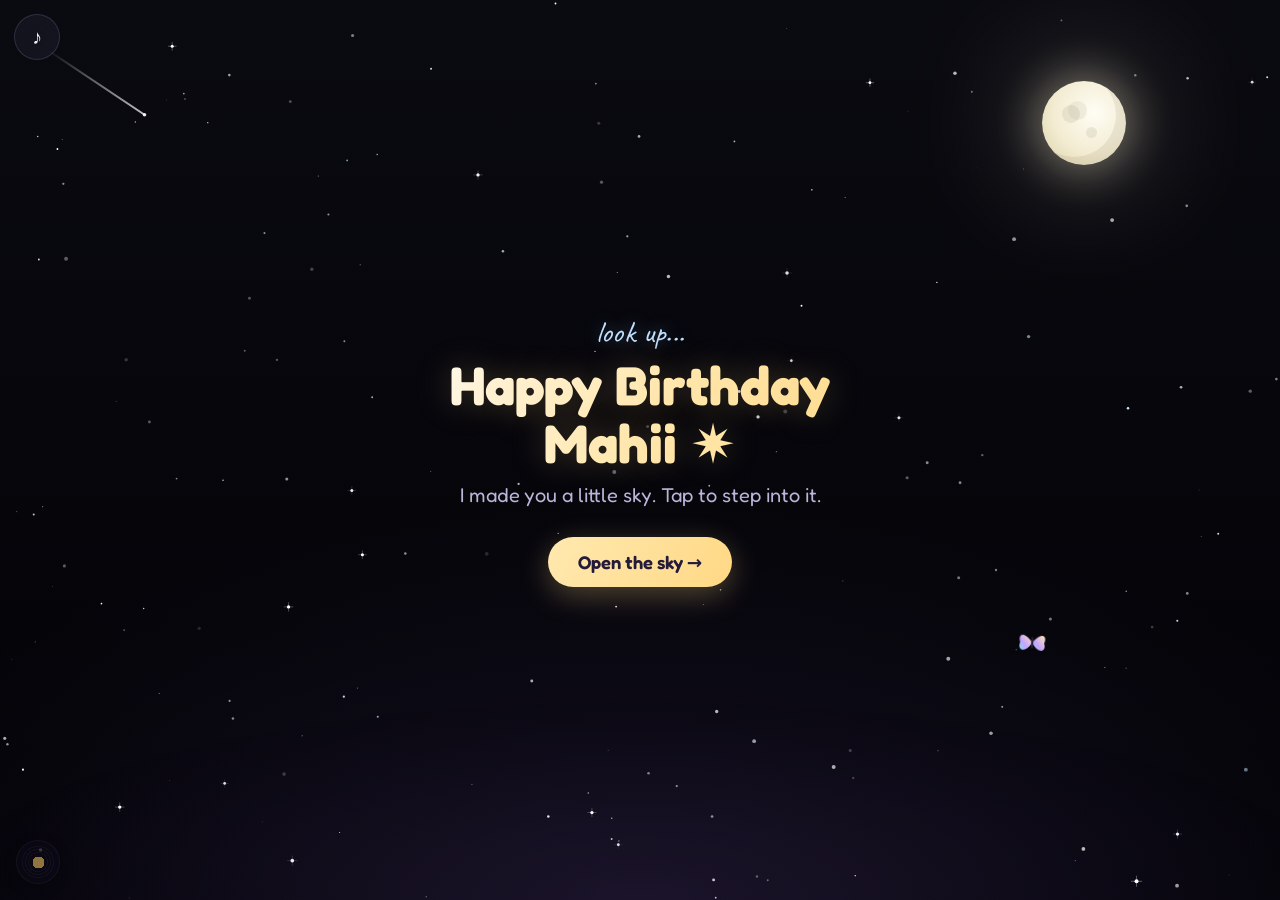
<file: index.html>
<!DOCTYPE html>
<html lang="en">
<head>
  <meta charset="UTF-8" />
  <meta name="viewport" content="width=device-width, initial-scale=1.0, maximum-scale=1.0, user-scalable=no" />
  <meta name="theme-color" content="#0a0e2a" />
  <title>A Little Piece of the Sky ✷</title>
  <!-- tab logo: a little golden crescent moon + star on a night sky -->
  <link rel="icon" type="image/svg+xml" href="data:image/svg+xml,%3Csvg xmlns='http://www.w3.org/2000/svg' viewBox='0 0 64 64'%3E%3Crect width='64' height='64' rx='14' fill='%230a0e2a'/%3E%3Cpath d='M41 15a18 18 0 1 0 8 24 14 14 0 0 1-8-24z' fill='%23ffd884'/%3E%3Cpath d='M20 20l1.6 4.4L26 26l-4.4 1.6L20 32l-1.6-4.4L14 26l4.4-1.6z' fill='%23ffe9b0'/%3E%3Ccircle cx='46' cy='48' r='1.6' fill='%23ffffff'/%3E%3Ccircle cx='14' cy='44' r='1.3' fill='%23bfe0ff'/%3E%3C/svg%3E" />
  <link rel="apple-touch-icon" href="data:image/svg+xml,%3Csvg xmlns='http://www.w3.org/2000/svg' viewBox='0 0 64 64'%3E%3Crect width='64' height='64' rx='14' fill='%230a0e2a'/%3E%3Cpath d='M41 15a18 18 0 1 0 8 24 14 14 0 0 1-8-24z' fill='%23ffd884'/%3E%3Cpath d='M20 20l1.6 4.4L26 26l-4.4 1.6L20 32l-1.6-4.4L14 26l4.4-1.6z' fill='%23ffe9b0'/%3E%3C/svg%3E" />
  <link rel="preconnect" href="https://fonts.googleapis.com" />
  <link rel="preconnect" href="https://fonts.gstatic.com" crossorigin />
  <link href="https://fonts.googleapis.com/css2?family=Fredoka:wght@400;500;600;700&family=Caveat:wght@500;600;700&display=swap" rel="stylesheet" />
  <link rel="stylesheet" href="styles.css?v=221" />
</head>
<body>
  <!-- Canvas for the living starfield, shooting stars, and stardust -->
  <canvas id="fx-canvas"></canvas>

  <!-- The moon -->
  <div id="moon" class="moon" aria-hidden="true"></div>

  <!-- Floating music toggle -->
  <button id="music-toggle" class="music-toggle" aria-label="Toggle music" title="Toggle music">
    <span class="music-icon">♪</span>
  </button>

  <!-- little spinning vinyl (spins while music plays) + now-playing label -->
  <div id="vinyl" class="vinyl" aria-hidden="true"></div>
  <div id="now-playing" class="now-playing" aria-hidden="true">
    <span class="np-text"></span>
    <button id="song-next" class="song-next" aria-label="Next song" title="Next song">⏭</button>
  </div>

  <!-- Progress (constellations lit) -->
  <div id="progress" class="progress" aria-hidden="true"></div>

  <!-- The experience mounts here -->
  <main id="stage" class="stage" role="main"></main>

  <!-- Sky lanterns float above the stage for popping -->
  <div id="lantern-layer" class="lantern-layer" aria-hidden="true"></div>

  <audio id="bg-song" loop preload="auto"></audio>

  <script src="js/config.js?v=221"></script>
  <script src="js/sky.js?v=221"></script>
  <script src="js/app.js?v=221"></script>
</body>
</html>
</file>
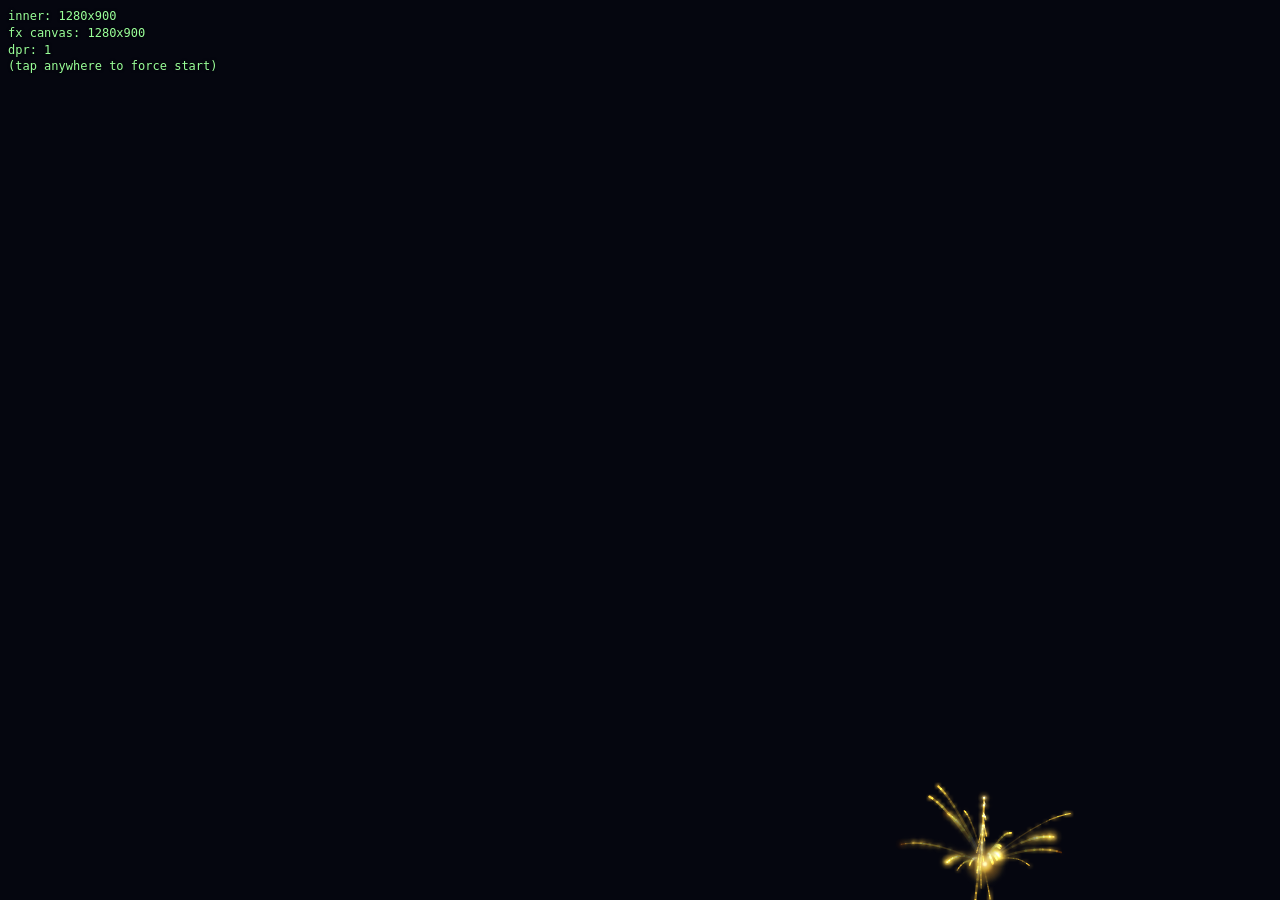
<file: fwtest.html>
<!DOCTYPE html>
<html lang="en">
<head>
<meta charset="utf-8">
<meta name="viewport" content="width=device-width, initial-scale=1, maximum-scale=1, user-scalable=no, viewport-fit=cover">
<title>FW test (direct)</title>
<style>
  html,body{margin:0;height:100%;background:#05060f;overflow:hidden}
  #dbg{position:fixed;left:8px;top:8px;z-index:999;color:#9f9;font:12px/1.4 monospace;white-space:pre;pointer-events:none;text-shadow:0 0 3px #000}
</style>
</head>
<body>
  <div id="dbg">loading…</div>
  <script>
  // show any error on screen (iPhone has no console)
  window.onerror = function(m, s, l, c){ document.getElementById('dbg').textContent = 'ERROR: ' + m + ' @' + l + ':' + c; };
  </script>
  <!-- load the real engine directly in THIS page (no iframe) -->
  <script>
  // we fetch fireworks.html, pull out its <canvas> + <script>, and run them here,
  // so we can see exactly what the engine does on this device.
  fetch('fireworks.html').then(r => r.text()).then(html => {
    try {
      // inject the canvases
      var canv = ['sky','smoke','fx','front','bloom'];
      canv.forEach(function(id){
        var c = document.createElement('canvas'); c.id = id;
        c.style.cssText = 'position:fixed;left:0;top:0;width:100%;height:100%;display:block;pointer-events:none';
        if (id==='bloom') c.style.mixBlendMode='screen';
        document.body.appendChild(c);
      });
      // extract the inline script (the engine) and run it
      var m = html.match(/<script>([\s\S]*?)<\/script>\s*<\/body>/);
      if (!m) { document.getElementById('dbg').textContent = 'could not find engine script'; return; }
      var code = m[1];
      var s = document.createElement('script'); s.textContent = code; document.body.appendChild(s);
      // start it + show size info
      setTimeout(function(){
        try { postMessage({ fw: 'start' }, '*'); } catch(e){}
        var fxc = document.getElementById('fx');
        document.getElementById('dbg').textContent =
          'inner: ' + innerWidth + 'x' + innerHeight +
          '\nfx canvas: ' + fxc.width + 'x' + fxc.height +
          '\ndpr: ' + (window.devicePixelRatio||1) +
          '\n(tap anywhere to force start)';
      }, 600);
      document.body.addEventListener('click', function(){ try { postMessage({ fw:'start' }, '*'); } catch(e){} });
      document.body.addEventListener('touchstart', function(){ try { postMessage({ fw:'start' }, '*'); } catch(e){} });
    } catch (e) { document.getElementById('dbg').textContent = 'inject error: ' + e.message; }
  }).catch(e => { document.getElementById('dbg').textContent = 'fetch failed: ' + e.message; });
  </script>
</body>
</html>
</file>
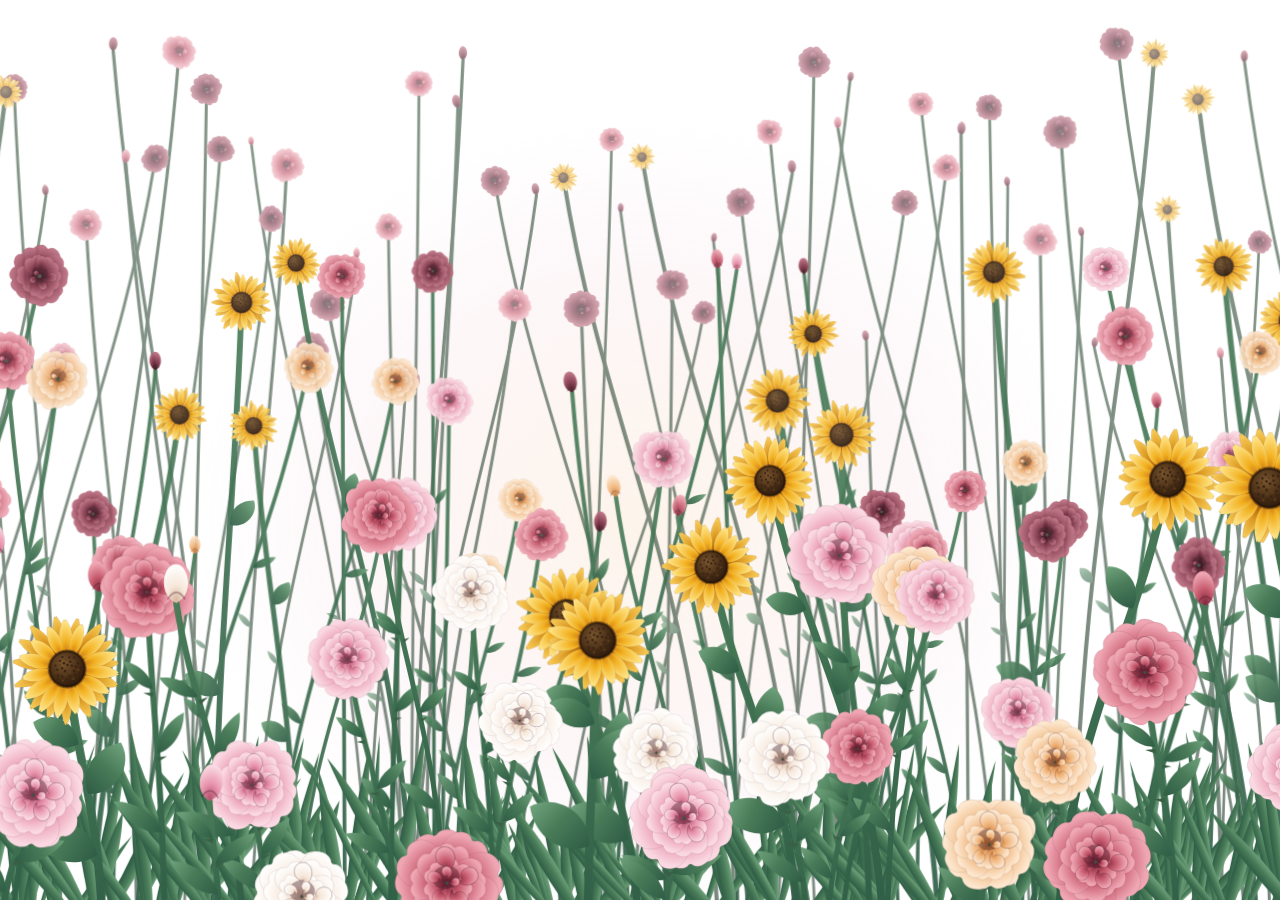
<file: garden.html>
<!DOCTYPE html>
<html lang="en">

<head>
  <meta charset="utf-8">
  <meta name="viewport" content="width=device-width, initial-scale=1, viewport-fit=cover">
  <title>A rose garden</title>
  <meta name="description" content="Roses that never wilt.">
  <link rel="icon" href="data:image/svg+xml,<svg xmlns=%22http://www.w3.org/2000/svg%22 viewBox=%220 0 100 100%22><text y=%22.9em%22 font-size=%2290%22>🌹</text></svg>">
  <script>
    /* prima del paint, cosi non c'e' flash di tema sbagliato */
    (function () {
      var s = new URLSearchParams(location.search).get("style") || "garden";
      if (["garden", "code", "blueprint", "paper"].indexOf(s) < 0) s = "garden";
      document.documentElement.setAttribute("data-style", s);
    })();
  </script>
  <link rel="preconnect" href="https://fonts.googleapis.com">
  <link rel="preconnect" href="https://fonts.gstatic.com" crossorigin>
  <link
    href="https://fonts.googleapis.com/css2?family=Cormorant+Garamond:ital,wght@0,300;0,400;1,300;1,400&display=swap"
    rel="stylesheet">
  <style>
    :root {
      --ink: #0B0B0F;
      --cream: #FDF6F0;
      --accent: #F5C99B;
      --veil: 11, 11, 15;
      --edge: 0, 0, 0;
      --edge-a: .62;
      --term: #8FD5A8;
      --halo: radial-gradient(closest-side, rgba(245, 201, 155, .20), rgba(226, 140, 160, .07) 46%, transparent 74%);
      --serif: "Cormorant Garamond", Iowan Old Style, Palatino, "Palatino Linotype", Georgia, "Times New Roman", serif;
      --mono: ui-monospace, SFMono-Regular, Menlo, Consolas, monospace;

      --t-focus: 8.7s;
      --t-msg: 9.3s;

      --ease: cubic-bezier(.22, 1, .36, 1);
      --back: cubic-bezier(.34, 1.56, .64, 1);
    }

    * {
      margin: 0;
      padding: 0;
      box-sizing: border-box
    }

    html,
    body {
      height: 100%
    }

    body {
      background: var(--ink);
      color: var(--cream);
      overflow: hidden;
      font-family: var(--serif);
      -webkit-font-smoothing: antialiased;
      -webkit-tap-highlight-color: transparent;
    }

    #stage {
      position: fixed;
      inset: 0;
      height: 100dvh;
      overflow: hidden;
      touch-action: manipulation;
      cursor: pointer
    }

    #halo {
      position: absolute;
      left: 50%;
      top: 58%;
      width: min(150vw, 1200px);
      aspect-ratio: 1/.9;
      transform: translate(-50%, -50%);
      background: var(--halo);
      opacity: 0;
      animation: fade 3.4s var(--ease) 2s forwards;
      will-change: opacity, transform;
      pointer-events: none;
    }

    @keyframes fade {
      to {
        opacity: 1
      }
    }

    #vignette {
      position: absolute;
      inset: 0;
      pointer-events: none;
      background: radial-gradient(closest-side at 50% 58%, transparent 48%, rgba(var(--edge), var(--edge-a)) 100%);
    }

    #grid {
      position: absolute;
      inset: 0;
      pointer-events: none;
      opacity: 0
    }

    #scene {
      position: absolute;
      inset: 0;
      transform: scale(1.07);
      animation: pullback 12s cubic-bezier(.4, 0, .2, 1) 1.9s forwards;
      will-change: transform;
    }

    @keyframes pullback {
      to {
        transform: scale(1)
      }
    }

    #field {
      position: absolute;
      inset: 0;
      width: 100%;
      height: 100%;
      display: block
    }

    .stem {
      fill: none;
      stroke-linecap: round;
      stroke-dasharray: 100;
      stroke-dashoffset: 100;
      animation: grow 1.5s var(--ease) forwards;
      animation-delay: var(--s);
    }

    @keyframes grow {
      to {
        stroke-dashoffset: 0
      }
    }

    .leaf {
      fill: url(#gLeaf);
      transform-box: fill-box;
      transform-origin: 0% 50%;
      transform: scale(.02, .35);
      opacity: 0;
      animation: leafOpen .6s var(--back) forwards;
      animation-delay: calc(var(--s) + .55s + var(--k) * .14s);
    }

    @keyframes leafOpen {
      from {
        transform: scale(.02, .35);
        opacity: 0
      }

      to {
        transform: scale(1, 1);
        opacity: 1
      }
    }

    .blade {
      fill: url(#gLeaf);
      transform-box: fill-box;
      transform-origin: 50% 100%;
      transform: scaleY(.05);
      opacity: 0;
      animation: bladeUp .9s var(--ease) forwards;
      animation-delay: var(--s);
    }

    @keyframes bladeUp {
      from {
        transform: scaleY(.05);
        opacity: 0
      }

      to {
        transform: scaleY(1);
        opacity: 1
      }
    }

    /* il petalo non "scala": parte arrotolato e stretto, poi si apre e si raddrizza */
    .petal {
      transform-box: fill-box;
      transform-origin: 50% 100%;
      transform: scale(.07, .2) rotate(-26deg);
      opacity: 0;
      animation: petalOpen .95s var(--ease) forwards;
      animation-delay: calc(var(--b) + var(--j) * .042s);
    }

    @keyframes petalOpen {
      0% {
        transform: scale(.07, .2) rotate(-26deg);
        opacity: 0
      }

      40% {
        opacity: 1
      }

      72% {
        transform: scale(1.06, 1.03) rotate(2.5deg);
        opacity: 1
      }

      100% {
        transform: scale(1) rotate(0deg);
        opacity: 1
      }
    }

    /* spirale arrotolata nel cuore della rosa */
    .swirl {
      transform-box: fill-box;
      transform-origin: 50% 100%;
      transform: scale(.1) rotate(-46deg);
      opacity: 0;
      animation: swirlIn .75s var(--back) forwards;
      animation-delay: calc(var(--b) + .34s + var(--j) * .05s);
    }

    @keyframes swirlIn {
      to {
        transform: scale(1) rotate(0deg);
        opacity: 1
      }
    }

    .sepal {
      transform-box: fill-box;
      transform-origin: 50% 100%;
      transform: scaleY(.06);
      opacity: 0;
      animation: sepalUp .7s var(--ease) forwards;
      animation-delay: calc(var(--b) - .18s);
    }

    @keyframes sepalUp {
      to {
        transform: scaleY(1);
        opacity: .95
      }
    }

    .thorn {
      transform-box: fill-box;
      transform-origin: 50% 100%;
      transform: scale(0);
      opacity: 0;
      animation: coreIn .45s var(--back) forwards;
      animation-delay: calc(var(--s) + .75s);
    }

    /* girasole: disco e semi */
    .disc {
      transform-box: fill-box;
      transform-origin: 50% 50%;
      transform: scale(.06);
      opacity: 0;
      animation: coreIn .65s var(--back) forwards;
      animation-delay: calc(var(--b) + .26s);
    }

    .seed {
      transform-box: fill-box;
      transform-origin: 50% 50%;
      transform: scale(0);
      opacity: 0;
      animation: coreIn .45s var(--back) forwards;
      animation-delay: calc(var(--b) + .52s + var(--j) * .011s);
    }

    .bud {
      transform-box: fill-box;
      transform-origin: 50% 100%;
      transform: scale(0);
      opacity: 0;
      animation: coreIn .6s var(--back) forwards;
      animation-delay: calc(var(--b) + .1s);
    }

    .core {
      transform-box: fill-box;
      transform-origin: 50% 50%;
      transform: scale(0);
      opacity: 0;
      animation: coreIn .5s var(--back) forwards;
      animation-delay: calc(var(--b) + .34s);
    }

    @keyframes coreIn {
      to {
        transform: scale(1);
        opacity: 1
      }
    }

    .sway {
      transform-box: view-box;
      transform-origin: var(--ox) 830px;
      animation: sway var(--sd) ease-in-out infinite;
      animation-delay: var(--sdl);
      will-change: transform;
    }

    @keyframes sway {
      0% {
        transform: rotate(0deg)
      }

      25% {
        transform: rotate(-1.1deg)
      }

      75% {
        transform: rotate(1.1deg)
      }

      100% {
        transform: rotate(0deg)
      }
    }

    .bloom {
      transform-box: fill-box;
      transform-origin: 50% 100%
    }

    /* respiro: il fiore non sta mai perfettamente fermo */
    .breathe {
      animation: breathe var(--bd) ease-in-out infinite;
      animation-delay: var(--bdl);
    }

    @keyframes breathe {

      0%,
      100% {
        transform: scale(1) rotate(0deg)
      }

      50% {
        transform: scale(1.03) rotate(1.4deg)
      }
    }

    /* eliotropismo: la testa del girasole insegue la luce, lenta e fuori fase */
    .helio {
      transform-box: fill-box;
      transform-origin: 50% 92%;
      animation: helio var(--hd) ease-in-out infinite;
      animation-delay: var(--hdl);
    }

    @keyframes helio {

      0%,
      100% {
        transform: rotate(-3.6deg)
      }

      50% {
        transform: rotate(3.6deg)
      }
    }

    .bloom.pop {
      animation: pop .75s var(--back)
    }

    @keyframes pop {
      0% {
        transform: scale(1)
      }

      35% {
        transform: scale(1.16)
      }

      100% {
        transform: scale(1)
      }
    }

    .spark {
      fill: var(--accent);
      opacity: 0;
      transform-box: fill-box;
      transform-origin: 50% 50%;
      animation: spark 8s ease-in-out infinite;
    }

    @keyframes spark {
      0% {
        opacity: 0;
        transform: translateY(8px) scale(.6)
      }

      22% {
        opacity: .8
      }

      60% {
        opacity: .5
      }

      100% {
        opacity: 0;
        transform: translateY(-42px) scale(1.05)
      }
    }

    #fall {
      position: absolute;
      inset: 0;
      pointer-events: none;
      overflow: hidden
    }

    .fp {
      position: absolute;
      border-radius: 60% 8% 60% 8%;
      will-change: transform, opacity;
      pointer-events: none
    }

    #focus {
      position: absolute;
      inset: 0;
      pointer-events: none;
      opacity: 0;
      background: radial-gradient(58% 42% at 50% 47%,
          rgba(var(--veil), .94) 0%, rgba(var(--veil), .86) 42%,
          rgba(var(--veil), .5) 72%, transparent 100%);
      animation: fade 2.2s var(--ease) var(--t-focus) forwards;
    }

    @supports (backdrop-filter: blur(3px)) or (-webkit-backdrop-filter: blur(3px)) {
      #focus {
        -webkit-backdrop-filter: blur(3.5px);
        backdrop-filter: blur(3.5px);
        -webkit-mask-image: radial-gradient(58% 42% at 50% 47%, #000 0%, #000 46%, transparent 78%);
        mask-image: radial-gradient(58% 42% at 50% 47%, #000 0%, #000 46%, transparent 78%);
      }
    }

    #msg {
      position: absolute;
      left: 0;
      right: 0;
      top: 50%;
      transform: translateY(-50%);
      padding: 0 9vw;
      text-align: center;
      pointer-events: none;
    }

    .rise {
      opacity: 0;
      transform: translateY(20px);
      animation: rise 1.5s var(--ease) forwards;
      animation-delay: var(--d)
    }

    @keyframes rise {
      to {
        opacity: 1;
        transform: translateY(0)
      }
    }

    #eyebrow {
      font-family: var(--mono);
      font-size: 10px;
      letter-spacing: .34em;
      text-transform: uppercase;
      color: rgba(245, 201, 155, .62);
      margin-bottom: 1.6em;
    }

    #to {
      display: block;
      font-size: clamp(42px, 14vw, 84px);
      font-weight: 300;
      line-height: 1;
      color: var(--cream);
      text-wrap: balance;
    }

    #ded {
      margin-top: .85em;
      font-size: clamp(16px, 4.9vw, 25px);
      font-weight: 300;
      font-style: italic;
      line-height: 1.62;
      color: var(--cream);
      opacity: .84;
      text-wrap: balance;
    }

    #ded .ln {
      display: block
    }

    #from {
      display: block;
      margin-top: 2em;
      font-family: var(--mono);
      font-size: 10px;
      letter-spacing: .24em;
      text-transform: uppercase;
      color: rgba(245, 201, 155, .5);
    }

    #from:empty {
      display: none
    }

    #term {
      position: absolute;
      inset: 0;
      display: flex;
      flex-direction: column;
      align-items: center;
      justify-content: center;
      gap: .6em;
      font-family: var(--mono);
      font-size: clamp(12px, 3.6vw, 16px);
      background: var(--ink);
      z-index: 5;
      animation: termOut .5s ease-out 1.82s forwards;
      pointer-events: none;
    }

    @keyframes termOut {
      to {
        opacity: 0;
        visibility: hidden
      }
    }

    #l1 {
      color: var(--term);
      white-space: nowrap;
      overflow: hidden;
      width: 0;
      border-right: .5em solid var(--term)
    }

    @keyframes caret {
      50% {
        border-color: transparent
      }
    }

    #l2 {
      color: var(--cream);
      opacity: 0;
      animation: rise .5s ease-out 1.4s forwards
    }

    /* ======================= STILE: code ======================= */
    [data-style="code"] {
      --ink: #04080B;
      --cream: #C9FADC;
      --accent: #3DDE84;
      --veil: 4, 8, 11;
      --edge: 0, 20, 12;
      --edge-a: .7;
      --term: #3DDE84;
      --halo: radial-gradient(closest-side, rgba(61, 222, 132, .16), rgba(61, 222, 132, .05) 48%, transparent 74%);
    }

    [data-style="code"] #grid {
      opacity: .5;
      background-image:
        repeating-linear-gradient(to bottom, rgba(61, 222, 132, .055) 0 1px, transparent 1px 3px),
        linear-gradient(to right, rgba(61, 222, 132, .07) 1px, transparent 1px),
        linear-gradient(to bottom, rgba(61, 222, 132, .07) 1px, transparent 1px);
      background-size: 100% 3px, 46px 46px, 46px 46px;
    }

    [data-style="code"] #back {
      color: #1B7A47
    }

    [data-style="code"] #mid {
      color: #2CB86C
    }

    [data-style="code"] #front {
      color: #5CF0A2
    }

    [data-style="code"] #turf {
      color: #166B3E
    }

    [data-style="code"] .petal {
      fill: none;
      stroke: currentColor;
      stroke-width: 1.1;
      opacity: .9
    }

    [data-style="code"] .leaf,
    [data-style="code"] .blade {
      fill: none;
      stroke: currentColor;
      stroke-width: 1;
      opacity: .75
    }

    [data-style="code"] .stem {
      stroke: currentColor !important;
      opacity: .55
    }

    [data-style="code"] .core {
      stroke: currentColor;
      opacity: .9
    }

    [data-style="code"] .spark {
      fill: #5CF0A2
    }

    [data-style="code"] #to,
    [data-style="code"] #ded {
      font-family: var(--mono);
      font-style: normal;
      letter-spacing: -.02em
    }

    [data-style="code"] #to {
      font-size: clamp(30px, 9.5vw, 58px);
      font-weight: 400
    }

    [data-style="code"] #ded {
      font-size: clamp(13px, 3.9vw, 19px);
      line-height: 1.9
    }

    [data-style="code"] #ded .ln::before {
      content: "// ";
      opacity: .45
    }

    [data-style="code"] #eyebrow,
    [data-style="code"] #from {
      color: rgba(61, 222, 132, .6)
    }

    /* ======================= STILE: blueprint ======================= */
    [data-style="blueprint"] {
      --ink: #081524;
      --cream: #DCEEFF;
      --accent: #7FD4FF;
      --veil: 8, 21, 36;
      --edge: 2, 8, 18;
      --edge-a: .72;
      --term: #7FD4FF;
      --halo: radial-gradient(closest-side, rgba(127, 212, 255, .16), rgba(255, 143, 176, .05) 48%, transparent 74%);
    }

    [data-style="blueprint"] #grid {
      opacity: .55;
      background-image:
        linear-gradient(to right, rgba(127, 212, 255, .08) 1px, transparent 1px),
        linear-gradient(to bottom, rgba(127, 212, 255, .08) 1px, transparent 1px),
        linear-gradient(to right, rgba(127, 212, 255, .16) 1px, transparent 1px),
        linear-gradient(to bottom, rgba(127, 212, 255, .16) 1px, transparent 1px);
      background-size: 24px 24px, 24px 24px, 120px 120px, 120px 120px;
    }

    [data-style="blueprint"] #back {
      color: #2E6B93
    }

    [data-style="blueprint"] #mid {
      color: #54A8D6
    }

    [data-style="blueprint"] #front {
      color: #9EE0FF
    }

    [data-style="blueprint"] #turf {
      color: #2A6182
    }

    [data-style="blueprint"] .petal {
      fill: none;
      stroke: currentColor;
      stroke-width: 1.15;
      opacity: .92
    }

    [data-style="blueprint"] .leaf,
    [data-style="blueprint"] .blade {
      fill: none;
      stroke: currentColor;
      stroke-width: 1;
      opacity: .7
    }

    [data-style="blueprint"] .stem {
      stroke: currentColor !important;
      opacity: .6;
      stroke-dasharray: 100
    }

    [data-style="blueprint"] .core {
      stroke: #FF8FB0;
      opacity: 1;
      stroke-width: 2
    }

    [data-style="blueprint"] .spark {
      fill: #FF8FB0
    }

    [data-style="blueprint"] #eyebrow,
    [data-style="blueprint"] #from {
      color: rgba(255, 143, 176, .75)
    }

    /* ======================= STILE: paper ======================= */
    [data-style="paper"] {
      --ink: #F7F1E8;
      --cream: #2E2621;
      --accent: #B4653F;
      --veil: 247, 241, 232;
      --edge: 150, 124, 96;
      --edge-a: .34;
      --term: #4C7A57;
      --halo: radial-gradient(closest-side, rgba(255, 238, 214, .9), rgba(255, 224, 214, .45) 46%, transparent 74%);
    }

    [data-style="paper"] body {
      background: var(--ink)
    }

    [data-style="paper"] #grid {
      opacity: .5;
      background-image: radial-gradient(rgba(120, 96, 74, .11) 1px, transparent 1px);
      background-size: 4px 4px;
    }

    [data-style="paper"] .stem {
      opacity: .85
    }

    [data-style="paper"] #back {
      opacity: .42 !important
    }

    [data-style="paper"] #eyebrow {
      color: rgba(180, 101, 63, .85)
    }

    [data-style="paper"] #from {
      color: rgba(180, 101, 63, .7)
    }

    [data-style="paper"] #ded {
      opacity: .78
    }

    [data-style="paper"] #l2 {
      color: #6B5B4B
    }

    /* ======================= pannello dedica romantica ======================= */
    #edit {
      position: fixed;
      right: 16px;
      bottom: 16px;
      z-index: 20;
      font-family: var(--mono);
      font-size: 11px;
      letter-spacing: .12em;
      text-transform: uppercase;
      color: var(--cream);
      background: rgba(var(--veil), .78);
      border: 1px solid rgba(245, 201, 155, .35);
      border-radius: 999px;
      padding: 10px 18px;
      cursor: pointer;
      opacity: 0;
      animation: fade .9s var(--ease) 2.6s forwards;
      -webkit-backdrop-filter: blur(12px);
      backdrop-filter: blur(12px);
      display: inline-flex;
      align-items: center;
      gap: 7px;
      box-shadow: 0 4px 20px rgba(0, 0, 0, .35);
      transition: transform .25s var(--ease), background .25s, border-color .25s, box-shadow .25s;
    }

    #edit:hover {
      transform: translateY(-2px);
      background: rgba(var(--veil), .92);
      border-color: var(--accent);
      box-shadow: 0 8px 26px rgba(0, 0, 0, .5);
      color: var(--accent);
    }

    #edit .edit-icon {
      font-size: 13px;
      line-height: 1;
    }

    .toast {
      position: fixed;
      top: 24px;
      left: 50%;
      transform: translateX(-50%) translateY(-30px);
      background: rgba(18, 18, 24, 0.95);
      color: var(--cream);
      border: 1px solid rgba(245, 201, 155, 0.45);
      padding: 11px 22px;
      border-radius: 999px;
      font-family: var(--mono);
      font-size: 11.5px;
      letter-spacing: .04em;
      box-shadow: 0 10px 32px rgba(0, 0, 0, 0.6);
      z-index: 999;
      opacity: 0;
      pointer-events: none;
      transition: opacity .32s var(--ease), transform .32s var(--back);
      -webkit-backdrop-filter: blur(16px);
      backdrop-filter: blur(16px);
      text-align: center;
      max-width: 90vw;
      white-space: nowrap;
    }

    .toast.show {
      opacity: 1;
      transform: translateX(-50%) translateY(0);
    }

    #panel {
      position: fixed;
      left: 0;
      right: 0;
      bottom: 0;
      z-index: 25;
      max-height: 88vh;
      overflow-y: auto;
      background: rgba(var(--veil), .96);
      border-top: 1px solid rgba(128, 128, 128, .28);
      box-shadow: 0 -10px 40px rgba(0, 0, 0, .5);
      transform: translateY(102%);
      transition: transform .42s var(--ease);
      -webkit-backdrop-filter: blur(20px);
      backdrop-filter: blur(20px);
      font-family: var(--mono);
      color: var(--cream);
    }

    #panel.on {
      transform: none;
    }

    #panel > div {
      max-width: 520px;
      margin: 0 auto;
      padding: 20px 20px calc(24px + env(safe-area-inset-bottom));
    }

    .panel-header {
      display: flex;
      align-items: flex-start;
      justify-content: space-between;
      gap: 12px;
      margin-bottom: 16px;
      padding-bottom: 12px;
      border-bottom: 1px solid rgba(128, 128, 128, .18);
    }

    .panel-header h2 {
      font-family: var(--mono);
      font-size: 13px;
      font-weight: 600;
      letter-spacing: .15em;
      text-transform: uppercase;
      color: var(--accent);
      margin-bottom: 4px;
      display: flex;
      align-items: center;
      gap: 6px;
    }

    .panel-subtitle {
      font-size: 11px;
      opacity: .68;
      line-height: 1.4;
      font-family: -apple-system, BlinkMacSystemFont, "Segoe UI", Roboto, sans-serif;
      letter-spacing: normal;
    }

    .p-close-btn {
      background: rgba(128, 128, 128, .15);
      border: 1px solid rgba(128, 128, 128, .3);
      color: var(--cream);
      border-radius: 50%;
      width: 28px;
      height: 28px;
      display: flex;
      align-items: center;
      justify-content: center;
      cursor: pointer;
      font-size: 13px;
      flex-shrink: 0;
      transition: all .2s;
      outline: none;
    }

    .p-close-btn:hover {
      background: rgba(128, 128, 128, .35);
      transform: scale(1.08);
      color: var(--accent);
    }

    /* Preset Chips */
    .presets-section {
      margin-bottom: 16px;
    }

    .presets-label {
      display: block;
      font-size: 9.5px;
      letter-spacing: .15em;
      text-transform: uppercase;
      opacity: .65;
      margin-bottom: 8px;
    }

    .preset-chips {
      display: flex;
      gap: 7px;
      overflow-x: auto;
      padding-bottom: 6px;
      scrollbar-width: thin;
      -webkit-overflow-scrolling: touch;
    }

    .chip {
      white-space: nowrap;
      font-family: var(--mono);
      font-size: 10px;
      letter-spacing: .04em;
      padding: 6px 12px;
      background: rgba(128, 128, 128, .13);
      border: 1px solid rgba(128, 128, 128, .25);
      color: var(--cream);
      border-radius: 999px;
      cursor: pointer;
      transition: all .2s;
      flex-shrink: 0;
      outline: none;
    }

    .chip:hover {
      background: rgba(128, 128, 128, .24);
      border-color: var(--accent);
    }

    .chip.active {
      background: var(--accent);
      color: var(--ink);
      border-color: var(--accent);
      font-weight: 600;
    }

    /* Form Fields */
    .form-group {
      margin-bottom: 13px;
    }

    .form-row {
      display: flex;
      gap: 10px;
    }

    .flex-1 {
      flex: 1;
    }

    #panel label {
      display: block;
      font-size: 9.5px;
      letter-spacing: .14em;
      text-transform: uppercase;
      opacity: .65;
      margin-bottom: 5px;
    }

    .label-with-badge {
      display: flex;
      justify-content: space-between;
      align-items: center;
      margin-bottom: 5px;
    }

    .label-with-badge label {
      margin-bottom: 0 !important;
    }

    .lines-badge {
      font-size: 9px;
      opacity: .55;
      font-family: var(--mono);
    }

    #panel input,
    #panel textarea,
    #panel select {
      width: 100%;
      font: inherit;
      font-size: 12.5px;
      line-height: 1.45;
      color: var(--cream);
      background: rgba(128, 128, 128, .12);
      border: 1px solid rgba(128, 128, 128, .26);
      border-radius: 8px;
      padding: 9px 12px;
      outline: none;
      transition: border-color .2s, background .2s;
      -webkit-appearance: none;
      appearance: none;
    }

    #panel select {
      cursor: pointer;
      background-image: url("data:image/svg+xml;charset=US-ASCII,%3Csvg%20xmlns%3D%22http%3A%2F%2Fwww.w3.org%2F2000%2Fsvg%22%20width%3D%22292.4%22%20height%3D%22292.4%22%3E%3Cpath%20fill%3D%22%23AAAAAA%22%20d%3D%22M287%2069.4a17.6%2017.6%200%200%200-13-5.4H18.4c-5%200-9.3%201.8-12.9%205.4A17.6%2017.6%200%200%200%200%2082.2c0%205%201.8%209.3%205.4%2012.9l128%20127.9c3.6%203.6%207.8%205.4%2012.8%205.4s9.2-1.8%2012.8-5.4L287%2095c3.5-3.5%205.4-7.8%205.4-12.8%200-5-1.9-9.2-5.4-12.8z%22%2F%3E%3C%2Fsvg%3E");
      background-repeat: no-repeat;
      background-position: right 11px top 50%;
      background-size: 8px auto;
      padding-right: 28px;
    }

    #panel input:focus,
    #panel textarea:focus,
    #panel select:focus {
      border-color: var(--accent);
      background: rgba(128, 128, 128, .18);
    }

    #panel textarea {
      resize: vertical;
      min-height: 84px;
    }

    #panel .hint {
      font-size: 9.5px;
      letter-spacing: .02em;
      text-transform: none;
      opacity: .55;
      margin: 5px 0 0;
      line-height: 1.35;
      font-family: -apple-system, BlinkMacSystemFont, "Segoe UI", Roboto, sans-serif;
    }

    /* Actions */
    .share-actions {
      display: flex;
      gap: 8px;
      margin: 18px 0 10px;
    }

    .share-actions button,
    #panel .row button {
      font: inherit;
      font-size: 10px;
      letter-spacing: .12em;
      text-transform: uppercase;
      border-radius: 999px;
      padding: 10px 8px;
      cursor: pointer;
      display: inline-flex;
      align-items: center;
      justify-content: center;
      gap: 6px;
      transition: all .2s;
      outline: none;
    }

    .btn-wa {
      flex: 1.25;
      background: #25D366 !important;
      color: #052610 !important;
      border: 1px solid #25D366 !important;
      font-weight: 600;
    }

    .btn-wa:hover {
      background: #20BA5A !important;
      transform: translateY(-1px);
      box-shadow: 0 4px 14px rgba(37, 211, 102, .3);
    }

    .btn-copy {
      flex: 1.1;
      background: rgba(128, 128, 128, .16) !important;
      border: 1px solid rgba(128, 128, 128, .32) !important;
      color: var(--cream) !important;
    }

    .btn-copy:hover {
      background: rgba(128, 128, 128, .26) !important;
      border-color: var(--accent) !important;
    }

    .btn-share {
      flex: 1;
      background: rgba(128, 128, 128, .16) !important;
      border: 1px solid rgba(128, 128, 128, .32) !important;
      color: var(--cream) !important;
    }

    .btn-share:hover {
      background: rgba(128, 128, 128, .26) !important;
      border-color: var(--accent) !important;
    }

    #panel .row {
      display: flex;
      gap: 8px;
      margin-top: 8px;
    }

    #panel .row button {
      flex: 1;
      background: rgba(128, 128, 128, .12);
      border: 1px solid rgba(128, 128, 128, .26);
      color: var(--cream);
    }

    #panel button#p-go {
      flex: 1.6;
      color: var(--ink) !important;
      background: var(--accent) !important;
      border-color: var(--accent) !important;
      font-weight: 600;
    }

    #panel button#p-go:hover {
      filter: brightness(1.08);
      transform: translateY(-1px);
      box-shadow: 0 4px 14px rgba(0, 0, 0, .3);
    }

    @media (prefers-reduced-motion: reduce) {

      #edit {
        opacity: 1;
        animation: none
      }

      #panel {
        transition: none
      }

      #term {
        display: none
      }

      #halo,
      #focus {
        opacity: 1;
        animation: none
      }

      #scene {
        transform: none;
        animation: none
      }

      .stem {
        stroke-dashoffset: 0;
        animation: none
      }

      .leaf,
      .blade,
      .petal,
      .core,
      .bud,
      .swirl,
      .sepal,
      .thorn,
      .disc,
      .seed {
        transform: none;
        opacity: 1;
        animation: none
      }

      .sway,
      .breathe,
      .helio {
        animation: none
      }

      .spark {
        opacity: .4;
        animation: none
      }

      .rise {
        opacity: 1;
        transform: none;
        animation: none
      }
    }
  </style>
  <!-- embed overrides: borrow only the garden; hide the dedication / panel /
       share / terminal, and go transparent so the host app's sky shows through -->
  <style id="embed-strip">
    html, body { background: transparent !important; }
    #term, #msg, #edit, #panel, #toast, #vignette, #grid, #focus { display: none !important; }
  </style>
</head>

<body>

  <div id="stage">
    <div id="halo"></div>
    <div id="scene">
      <svg id="field" preserveAspectRatio="xMidYMid slice" aria-label="A field of roses">
        <defs>
          <linearGradient id="gStem" x1="0" y1="1" x2="0" y2="0">
            <stop offset="0%" stop-color="#2F5D46" />
            <stop offset="100%" stop-color="#4A7C59" />
          </linearGradient>
          <linearGradient id="gStemDark" x1="0" y1="1" x2="0" y2="0">
            <stop offset="0%" stop-color="#16301F" />
            <stop offset="100%" stop-color="#27452F" />
          </linearGradient>
          <linearGradient id="gLeaf" x1="0" y1="0" x2="1" y2="0">
            <stop offset="0%" stop-color="#2F5D46" />
            <stop offset="55%" stop-color="#4A7C59" />
            <stop offset="100%" stop-color="#6FA37C" />
          </linearGradient>
          <!-- petali: scuri alla base (la gola del fiore), chiari sul bordo -->
          <radialGradient id="gBlush" cx="50%" cy="92%" r="86%">
            <stop offset="0%" stop-color="#B4536F" />
            <stop offset="45%" stop-color="#E894AC" />
            <stop offset="100%" stop-color="#FBD9E3" />
          </radialGradient>
          <radialGradient id="gDeep" cx="50%" cy="92%" r="86%">
            <stop offset="0%" stop-color="#7E2B3E" />
            <stop offset="45%" stop-color="#C4576B" />
            <stop offset="100%" stop-color="#F0A7B4" />
          </radialGradient>
          <radialGradient id="gPeach" cx="50%" cy="92%" r="86%">
            <stop offset="0%" stop-color="#C87B3A" />
            <stop offset="45%" stop-color="#F0B378" />
            <stop offset="100%" stop-color="#FDE7CE" />
          </radialGradient>
          <radialGradient id="gCream" cx="50%" cy="92%" r="86%">
            <stop offset="0%" stop-color="#D8B79E" />
            <stop offset="45%" stop-color="#F7E9DC" />
            <stop offset="100%" stop-color="#FFFDFB" />
          </radialGradient>
          <radialGradient id="gWine" cx="50%" cy="92%" r="86%">
            <stop offset="0%" stop-color="#38121C" />
            <stop offset="45%" stop-color="#7A2F42" />
            <stop offset="100%" stop-color="#B86A7C" />
          </radialGradient>
          <!-- girasole -->
          <radialGradient id="gSun" cx="50%" cy="94%" r="88%">
            <stop offset="0%" stop-color="#C9781B" />
            <stop offset="38%" stop-color="#F2B01F" />
            <stop offset="100%" stop-color="#FFE486" />
          </radialGradient>
          <radialGradient id="gSunDeep" cx="50%" cy="94%" r="88%">
            <stop offset="0%" stop-color="#A05A11" />
            <stop offset="42%" stop-color="#D9931A" />
            <stop offset="100%" stop-color="#F6C956" />
          </radialGradient>
          <radialGradient id="gDisc" cx="40%" cy="34%" r="76%">
            <stop offset="0%" stop-color="#7A5730" />
            <stop offset="52%" stop-color="#4A2F18" />
            <stop offset="100%" stop-color="#26150A" />
          </radialGradient>
        </defs>
        <g id="back"></g>
        <g id="mid"></g>
        <g id="turf"></g>
        <g id="front"></g>
        <g id="sparks"></g>
      </svg>
    </div>

    <div id="grid"></div>
    <div id="vignette"></div>
    <div id="fall"></div>
    <div id="focus"></div>

    <div id="msg">
      <div id="eyebrow" class="rise"></div>
      <span id="to" class="rise"></span>
      <div id="ded"></div>
      <span id="from" class="rise"></span>
    </div>

    <div id="term">
      <div id="l1"></div>
      <div id="l2"></div>
    </div>
  </div>

  <button id="edit" type="button" aria-label="Personalize message for your love">
    <span class="edit-icon">💌</span>
    <span>Personalize Dedication</span>
  </button>

  <div id="toast" class="toast" aria-live="polite"></div>

  <div id="panel" role="dialog" aria-modal="true" aria-labelledby="panel-title">
    <div>
      <div class="panel-header">
        <div>
          <h2 id="panel-title">💌 Dedicated to Your Love</h2>
          <p class="panel-subtitle">Create a blooming garden of eternal flowers for your special someone</p>
        </div>
        <button id="p-close-btn" class="p-close-btn" type="button" aria-label="Close">✕</button>
      </div>

      <!-- Couple Inspiration Presets -->
      <div class="presets-section">
        <label class="presets-label">✨ Choose a romantic template:</label>
        <div class="preset-chips">
          <button type="button" class="chip active" data-preset="eterno">🌹 Eternal Love</button>
          <button type="button" class="chip" data-preset="penso">💫 Thinking of You</button>
          <button type="button" class="chip" data-preset="distanza">✈️ Long Distance</button>
          <button type="button" class="chip" data-preset="anniversario">🥂 Anniversary</button>
          <button type="button" class="chip" data-preset="giorno">☀️ Sweet Morning</button>
          <button type="button" class="chip" data-preset="promessa">💍 Love Promise</button>
        </div>
      </div>

      <div class="form-group">
        <label for="f-to">To (Partner's Name or Pet Name)</label>
        <input id="f-to" type="text" placeholder="e.g. My Love, Sweetheart, Emma..." maxlength="40" autocomplete="off">
      </div>

      <div class="form-group">
        <label for="f-occ">Occasion / Title</label>
        <input id="f-occ" type="text" placeholder="e.g. Forever & Always, Happy Anniversary, Just Because..." maxlength="40" autocomplete="off">
      </div>

      <div class="form-group">
        <div class="label-with-badge">
          <label for="f-msg">Your Love Message</label>
          <span id="f-msg-lines" class="lines-badge">3/5 lines</span>
        </div>
        <textarea id="f-msg" rows="4" placeholder="Write one line per row (press enter for each line)..."></textarea>
        <p class="hint">💡 <em>Press Enter for a new line (max 5). Use <strong>{n}</strong> for roses and <strong>{s}</strong> for sunflowers.</em></p>
      </div>

      <div class="form-row">
        <div class="form-group flex-1">
          <label for="f-from">From (Sign-off or Name)</label>
          <input id="f-from" type="text" placeholder="e.g. Forever yours, Alex..." maxlength="40" autocomplete="off">
        </div>

        <div class="form-group flex-1">
          <label for="f-style">Garden Theme</label>
          <select id="f-style">
            <option value="garden">🌸 Night Garden</option>
            <option value="paper">📜 Love Letter</option>
            <option value="blueprint">🌌 Starry Blueprint</option>
            <option value="code">💻 Code of Love</option>
          </select>
        </div>
      </div>

      <!-- Quick Couple Sharing Actions -->
      <div class="share-actions">
        <button id="p-wa" type="button" class="btn-wa" title="Send directly via WhatsApp">
          <svg width="14" height="14" viewBox="0 0 24 24" fill="currentColor"><path d="M.057 24l1.687-6.163c-1.041-1.804-1.588-3.849-1.587-5.946.003-6.556 5.338-11.891 11.893-11.891 3.181.001 6.167 1.24 8.413 3.488 2.245 2.248 3.481 5.236 3.48 8.414-.003 6.557-5.338 11.892-11.893 11.892-1.99-.001-3.951-.5-5.688-1.448l-6.305 1.654zm6.597-3.807c1.676.995 3.276 1.591 5.392 1.592 5.448 0 9.886-4.434 9.889-9.885.002-5.462-4.415-9.89-9.881-9.892-5.452 0-9.887 4.434-9.889 9.884-.001 2.225.651 3.891 1.746 5.634l-.999 3.648 3.742-.981zm11.387-5.464c-.074-.124-.272-.198-.57-.347-.297-.149-1.758-.868-2.031-.967-.272-.099-.47-.149-.669.149-.198.297-.768.967-.941 1.165-.173.198-.347.223-.644.074-.297-.149-1.255-.462-2.39-1.475-.883-.788-1.48-1.761-1.653-2.059-.173-.297-.018-.458.13-.606.134-.133.297-.347.446-.521.151-.172.2-.296.3-.495.099-.198.05-.372-.025-.521-.075-.148-.669-1.611-.916-2.206-.242-.579-.487-.501-.669-.51l-.57-.01c-.198 0-.52.074-.792.372s-1.04 1.016-1.04 2.479 1.065 2.876 1.213 3.074c.149.198 2.095 3.2 5.076 4.487.709.306 1.263.489 1.694.626.712.226 1.36.194 1.872.118.571-.085 1.758-.719 2.006-1.413.248-.695.248-1.29.173-1.414z"/></svg>
          Send via WhatsApp
        </button>
        <button id="p-copy" type="button" class="btn-copy" title="Copy link to clipboard">
          📋 Copy Link
        </button>
        <button id="p-share" type="button" class="btn-share" title="Share with apps">
          📲 Share
        </button>
      </div>

      <div class="row">
        <button id="p-close" type="button">Close</button>
        <button id="p-go" type="button">👁️ Preview Garden</button>
      </div>
    </div>
  </div>

  <script>
    (function () {
      "use strict";

      var NS = "http://www.w3.org/2000/svg";
      var VB_H = 800, GROUND = 830;
      var STYLE = document.documentElement.getAttribute("data-style");
      var WIRE = (STYLE === "code" || STYLE === "blueprint");

      var REDUCED = window.matchMedia("(prefers-reduced-motion: reduce)").matches;

      /* viewBox largo quanto la finestra: il campo copre sempre tutto lo schermo */
      var stage = document.getElementById("stage");
      var aspect = Math.max(.40, Math.min(2.3, stage.clientWidth / stage.clientHeight));
      var VB_W = Math.round(VB_H * aspect);
      document.getElementById("field").setAttribute("viewBox", "0 0 " + VB_W + " " + VB_H);

      /* piu lo schermo e' largo, piu rose servono per riempirlo davvero */
      var K = Math.max(1, Math.min(2.5, VB_W / 420));

      /* rng seminato: il roseto e' sempre identico, cosi le riprese sono ripetibili */
      var seed = 20260827;
      function rnd() { seed = (seed * 1664525 + 1013904223) % 4294967296; return seed / 4294967296; }
      function jit(a) { return (rnd() * 2 - 1) * a; }
      function pick(a) { return a[(rnd() * a.length) | 0]; }

      function el(name, attrs) {
        var n = document.createElementNS(NS, name);
        for (var k in attrs) n.setAttribute(k, attrs[k]);
        return n;
      }

      /* petalo di rosa: base in (0,0), punta in alto, con l'incavo a cuore sul bordo.
         cup < 1 = petalo raccolto (corone interne), > 1 = riflesso all'indietro */
      function petalD(w, h, cup) {
        var f = function (n) { return n.toFixed(2); };
        var c = cup === undefined ? 1 : cup;
        return "M0,0" +
          " C" + f(-w * .58) + "," + f(-h * .05) + " " + f(-w * 1.02 * c) + "," + f(-h * .40) + " " + f(-w * .84 * c) + "," + f(-h * .73) +
          " C" + f(-w * .72 * c) + "," + f(-h * .93) + " " + f(-w * .34) + "," + f(-h * 1.02) + " " + f(-w * .11) + "," + f(-h * .93) +
          " C" + f(-w * .04) + "," + f(-h * .885) + " " + f(w * .04) + "," + f(-h * .885) + " " + f(w * .11) + "," + f(-h * .93) +
          " C" + f(w * .34) + "," + f(-h * 1.02) + " " + f(w * .72 * c) + "," + f(-h * .93) + " " + f(w * .84 * c) + "," + f(-h * .73) +
          " C" + f(w * 1.02 * c) + "," + f(-h * .40) + " " + f(w * .58) + "," + f(-h * .05) + " 0,0 Z";
      }

      /* petalo di girasole: lanceolato, punta leggermente bilobata */
      function sunPetalD(w, h) {
        var f = function (n) { return n.toFixed(2); };
        return "M0,0" +
          " C" + f(-w) + "," + f(-h * .24) + " " + f(-w * .94) + "," + f(-h * .64) + " " + f(-w * .36) + "," + f(-h * .90) +
          " C" + f(-w * .22) + "," + f(-h * .97) + " " + f(-w * .14) + "," + f(-h * 1.01) + " " + f(-w * .07) + "," + f(-h * .99) +
          " C" + f(-w * .03) + "," + f(-h * .975) + " 0," + f(-h * .95) + " 0," + f(-h * .94) +
          " C0," + f(-h * .95) + " " + f(w * .03) + "," + f(-h * .975) + " " + f(w * .07) + "," + f(-h * .99) +
          " C" + f(w * .14) + "," + f(-h * 1.01) + " " + f(w * .22) + "," + f(-h * .97) + " " + f(w * .36) + "," + f(-h * .90) +
          " C" + f(w * .94) + "," + f(-h * .64) + " " + f(w) + "," + f(-h * .24) + " 0,0 Z";
      }

      /* rot = angolo attorno al cuore, rad = quanto la base sta lontana dal centro */
      function petal(d, rot, rad, fill, j, op) {
        var wrap = el("g", {
          transform: "rotate(" + rot.toFixed(1) + ")" + (rad ? " translate(0," + (-rad).toFixed(1) + ")" : "")
        });
        var p = el("path", { d: d, fill: fill, "class": "petal" });
        if (!WIRE) {
          p.setAttribute("stroke", "rgba(74,26,42,.13)");
          p.setAttribute("stroke-width", .5);
        }
        if (op) p.setAttribute("opacity", op);
        p.style.setProperty("--j", j);
        wrap.appendChild(p);
        return wrap;
      }

      /* il cuore arrotolato: e' questo che fa leggere "rosa" e non "margherita" */
      function swirl(g, n, fill, j0) {
        for (var i = 0; i < n; i++) {
          var t = n < 2 ? 0 : i / (n - 1);
          var wrap = el("g", {
            transform: "rotate(" + (i * 74 + jit(7)).toFixed(1) + ")" +
              " translate(0," + (-(7.4 - t * 5.8)).toFixed(1) + ")" +
              " scale(" + (1 - t * .6).toFixed(2) + ")"
          });
          var p = el("path", {
            d: "M0,0 C5.4,-1.6 8.8,-7.4 6.8,-13.2 C5.5,-16.9 1.5,-18.6 -1.9,-17.1 " +
              "C-5.7,-15.4 -6.7,-10.4 -4.4,-7 C-2.9,-4.7 0,-3.6 1.7,-4.9",
            fill: WIRE ? "none" : fill,
            stroke: WIRE ? "currentColor" : "rgba(58,16,30,.30)",
            "stroke-width": WIRE ? 1 : .7,
            "class": "swirl"
          });
          p.style.setProperty("--j", j0 + i);
          wrap.appendChild(p);
          g.appendChild(wrap);
        }
      }

      /* rosa: sepali dietro, tre corone sfalsate, ombra nella gola, spirale al centro.
         le piu lontane montano meno roba, per non affogare la GPU */
      function rose(g, fill, detail) {
        var i, n, j = 0;

        if (detail > 1)
          for (i = 0; i < 5; i++) {
            var sw = el("g", { transform: "rotate(" + (i * 72 + 36 + jit(9)).toFixed(1) + ")" });
            sw.appendChild(el("path", {
              d: "M0,0 C-3.4,-9 -2.2,-22 0,-33 C2.2,-22 3.4,-9 0,0 Z",
              fill: WIRE ? "none" : "url(#gLeaf)",
              stroke: WIRE ? "currentColor" : "none",
              "stroke-width": 1,
              "class": "sepal"
            }));
            g.appendChild(sw);
          }

        n = detail > 1 ? 8 : 7;
        for (i = 0; i < n; i++, j++)
          g.appendChild(petal(petalD(19 + jit(1.6), 34 + jit(2.8), 1.06), i * (360 / n) + jit(7), 3, fill, j, .98));

        if (detail > 0) {
          n = detail > 1 ? 7 : 6;
          for (i = 0; i < n; i++, j++)
            g.appendChild(petal(petalD(15 + jit(1.2), 25 + jit(2), .92), 26 + i * (360 / n) + jit(7), 2, fill, j));
        }

        if (detail > 1) {
          n = 6;
          for (i = 0; i < n; i++, j++)
            g.appendChild(petal(petalD(11 + jit(.9), 17 + jit(1.4), .78), 14 + i * (360 / n) + jit(8), 1, fill, j, .96));
        }

        /* ombra nella gola: senza questa il fiore resta piatto */
        if (!WIRE)
          g.appendChild(el("ellipse", {
            cx: 0, cy: -4, rx: 9.5, ry: 8, fill: "rgba(46,12,24,.36)", "class": "core"
          }));

        swirl(g, detail > 1 ? 7 : (detail > 0 ? 5 : 3), fill, j);
      }

      /* girasole: due corone sfalsate + disco coi semi in spirale aurea */
      function sunflower(g, detail) {
        var i, j = 0, n = detail > 1 ? 15 : (detail > 0 ? 13 : 11);

        for (i = 0; i < n; i++, j++)
          g.appendChild(petal(sunPetalD(6.4 + jit(.6), 33 + jit(3)),
            i * (360 / n) + (180 / n) + jit(4), 13, "url(#gSunDeep)", j, .95));

        for (i = 0; i < n; i++, j++)
          g.appendChild(petal(sunPetalD(7.2 + jit(.7), 30 + jit(3)),
            i * (360 / n) + jit(4), 12, "url(#gSun)", j));

        g.appendChild(el("circle", {
          cx: 0, cy: 0, r: 15.5,
          fill: WIRE ? "none" : "url(#gDisc)",
          stroke: WIRE ? "currentColor" : "rgba(38,20,7,.55)",
          "stroke-width": WIRE ? 1.2 : .8,
          "class": "disc"
        }));

        /* angolo aureo: 137.5 gradi in radianti. e' come li mette la pianta */
        var ns = detail > 1 ? 38 : (detail > 0 ? 24 : 0);
        for (i = 0; i < ns; i++) {
          var a = i * 2.39996, r = 2.05 * Math.sqrt(i + .7);
          if (r > 13.4) break;
          var sd = el("circle", {
            cx: (Math.cos(a) * r).toFixed(2),
            cy: (Math.sin(a) * r).toFixed(2),
            r: (1.2 - r * .022).toFixed(2),
            fill: WIRE ? "currentColor" : (i % 3 ? "#3A2410" : "#5E3F1D"),
            "class": "seed"
          });
          sd.style.setProperty("--j", i);
          g.appendChild(sd);
        }

        if (!WIRE)
          g.appendChild(el("circle", {
            cx: 0, cy: 0, r: 15.5, fill: "none",
            stroke: "rgba(28,15,5,.42)", "stroke-width": 2.6, "class": "disc"
          }));
      }

      /* bocciolo chiuso: riempie gli spazi senza costare 18 petali */
      function bud(g, fill) {
        g.appendChild(el("path", {
          d: "M0,0 C-9,-4 -11,-16 -6,-24 C-3,-29 3,-29 6,-24 C11,-16 9,-4 0,0 Z",
          fill: WIRE ? "none" : fill,
          stroke: WIRE ? "currentColor" : "none",
          "stroke-width": 1.1,
          "class": "bud"
        }));
        g.appendChild(el("path", {
          d: "M-6,-3 C-2,-9 2,-9 6,-3",
          fill: "none", stroke: WIRE ? "currentColor" : "rgba(60,18,30,.35)",
          "stroke-width": 1.2, "stroke-linecap": "round", "class": "bud"
        }));
      }

      /* ---------- i tre piani di profondita ---------- */
      var LAYERS = [
        {
          id: "back", n: Math.round(24 * K), y0: 30, y1: 340, s0: .28, s1: .44, det: 0, buds: .40, suns: .10,
          fills: ["url(#gWine)", "url(#gWine)", "url(#gDeep)"], stem: "url(#gStemDark)",
          base: 1.95, span: 1.5, leaves: 1, op: .58, sway: [9, 13]
        },
        {
          id: "mid", n: Math.round(19 * K), y0: 215, y1: 530, s0: .50, s1: .74, det: 1, buds: .20, suns: .16,
          fills: ["url(#gDeep)", "url(#gBlush)", "url(#gWine)", "url(#gPeach)"], stem: "url(#gStem)",
          base: 3.15, span: 1.5, leaves: 2, op: .92, sway: [6.5, 9]
        },
        {
          id: "front", n: Math.round(14 * K), y0: 420, y1: 800, s0: .88, s1: 1.30, det: 2, buds: .09, suns: .18,
          fills: ["url(#gBlush)", "url(#gDeep)", "url(#gCream)", "url(#gBlush)", "url(#gPeach)"], stem: "url(#gStem)",
          base: 4.75, span: 1.6, leaves: 3, op: 1, sway: [5.5, 8]
        }
      ];

      function bez(p0, p1, p2, p3, t) {
        var u = 1 - t;
        return {
          x: u * u * u * p0.x + 3 * u * u * t * p1.x + 3 * u * t * t * p2.x + t * t * t * p3.x,
          y: u * u * u * p0.y + 3 * u * u * t * p1.y + 3 * u * t * t * p2.y + t * t * t * p3.y
        };
      }
      function bezTan(p0, p1, p2, p3, t) {
        var u = 1 - t;
        return {
          x: 3 * u * u * (p1.x - p0.x) + 6 * u * t * (p2.x - p1.x) + 3 * t * t * (p3.x - p2.x),
          y: 3 * u * u * (p1.y - p0.y) + 6 * u * t * (p2.y - p1.y) + 3 * t * t * (p3.y - p2.y)
        };
      }

      var roses = 0, suns = 0, lastBloom = 0;

      LAYERS.forEach(function (L) {
        var host = document.getElementById(L.id);
        host.setAttribute("opacity", L.op);

        var plants = [], i;
        for (i = 0; i < L.n; i++) {
          var t = (i + .5) / L.n;
          var isSun = rnd() < L.suns;
          var y = L.y0 + rnd() * (L.y1 - L.y0);
          plants.push({
            x: -30 + t * (VB_W + 60) + jit(VB_W / L.n * .45),
            /* i girasoli svettano sopra le rose, come nella realta' */
            y: isSun ? L.y0 + (y - L.y0) * .55 : y,
            s: (L.s0 + rnd() * (L.s1 - L.s0)) * (isSun ? .9 : 1),
            r: isSun ? jit(7) : jit(12),
            isSun: isSun,
            isBud: !isSun && rnd() < L.buds
          });
        }
        /* le piu alte sono le piu lontane: vanno disegnate per prime */
        plants.sort(function (a, b) { return a.y - b.y; });

        plants.forEach(function (f, i) {
          var len = GROUND - f.y;
          var bx = f.x + jit(Math.min(150, len * .28));
          var p0 = { x: bx, y: GROUND },
            p3 = { x: f.x, y: f.y },
            p1 = { x: bx + (f.x - bx) * .12, y: GROUND - len * .48 },
            p2 = { x: f.x - (f.x - bx) * .28, y: f.y + len * .36 };

          var sDelay = L.base + (i / L.n) * L.span + rnd() * .3;
          var bDelay = sDelay + .95 + rnd() * .2;
          if (bDelay > lastBloom) lastBloom = bDelay;

          var stalk = el("g", { "class": "stalk" });
          stalk.style.setProperty("--s", sDelay.toFixed(2) + "s");
          stalk.style.setProperty("--b", bDelay.toFixed(2) + "s");

          var sway = el("g", { "class": "sway" });
          sway.style.setProperty("--ox", bx.toFixed(1) + "px");
          sway.style.setProperty("--sd", (L.sway[0] + rnd() * (L.sway[1] - L.sway[0])).toFixed(2) + "s");
          sway.style.setProperty("--sdl", (7 + rnd() * 3).toFixed(2) + "s");

          sway.appendChild(el("path", {
            d: "M" + p0.x.toFixed(1) + "," + p0.y +
              " C" + p1.x.toFixed(1) + "," + p1.y.toFixed(1) +
              " " + p2.x.toFixed(1) + "," + p2.y.toFixed(1) +
              " " + p3.x.toFixed(1) + "," + p3.y.toFixed(1),
            "class": "stem", pathLength: 100, stroke: L.stem,
            /* il girasole regge una testa molto piu' pesante: fusto piu' grosso */
            "stroke-width": ((1.4 + 3.4 * f.s) * (f.isSun ? 1.55 : 1)).toFixed(2)
          }));

          /* spine: solo sulle rose in primo piano, dove si vedono davvero */
          if (L.det > 1 && !f.isSun) {
            [.46, .68].forEach(function (tt) {
              var pt = bez(p0, p1, p2, p3, tt), tn = bezTan(p0, p1, p2, p3, tt);
              var ang = Math.atan2(tn.y, tn.x) * 180 / Math.PI;
              var th = el("g", {
                transform: "translate(" + pt.x.toFixed(1) + "," + pt.y.toFixed(1) + ") " +
                  "rotate(" + (ang + (rnd() < .5 ? -74 : 74)).toFixed(1) + ") " +
                  "scale(" + f.s.toFixed(2) + ")"
              });
              th.appendChild(el("path", {
                d: "M0,-1.7 L7.6,0 L0,1.7 Z",
                fill: WIRE ? "none" : "#3A5F45",
                stroke: WIRE ? "currentColor" : "none",
                "stroke-width": .9,
                "class": "thorn"
              }));
              sway.appendChild(th);
            });
          }

          var spots = [[.34], [.32, .62], [.24, .48, .7]][L.leaves - 1];
          spots.forEach(function (t, k) {
            var pt = bez(p0, p1, p2, p3, t), tan = bezTan(p0, p1, p2, p3, t);
            var ang = Math.atan2(tan.y, tan.x) * 180 / Math.PI;
            var side = (k % 2 === 0) ? -1 : 1;
            var wrap = el("g", {
              transform: "translate(" + pt.x.toFixed(1) + "," + pt.y.toFixed(1) + ") " +
                "rotate(" + (ang + side * (48 + jit(12))).toFixed(1) + ") " +
                "scale(" + (f.s * (1 - k * .15) * (f.isSun ? 1.3 : 1)).toFixed(2) + ")"
            });
            /* la foglia del girasole e' larga e a cuore, quella della rosa e' ovale */
            var leaf = el("path", {
              d: f.isSun ? "M0,0 C9,-17 30,-21 47,-8 C41,11 14,17 0,0 Z"
                : "M0,0 C11,-9 30,-8 44,0 C30,9 11,10 0,0 Z",
              "class": "leaf"
            });
            leaf.style.setProperty("--k", k);
            wrap.appendChild(leaf);
            sway.appendChild(wrap);
          });

          var head = el("g", {
            transform: "translate(" + f.x.toFixed(1) + "," + f.y.toFixed(1) + ") " +
              "rotate(" + f.r.toFixed(1) + ") scale(" + f.s.toFixed(2) + ")"
          });

          /* il girasole ha un dondolio suo, piu' lento del gambo e fuori fase */
          var pivot = head;
          if (f.isSun) {
            pivot = el("g", { "class": "helio" });
            pivot.style.setProperty("--hd", (11 + rnd() * 7).toFixed(2) + "s");
            pivot.style.setProperty("--hdl", (6 + rnd() * 4).toFixed(2) + "s");
            head.appendChild(pivot);
          }

          var bloom = el("g", { "class": L.det > 0 ? "bloom breathe" : "bloom" });
          bloom.style.setProperty("--bd", (6.5 + rnd() * 4).toFixed(2) + "s");
          bloom.style.setProperty("--bdl", (bDelay + 1.4 + rnd() * 2).toFixed(2) + "s");

          if (f.isSun) { sunflower(bloom, L.det); suns++; }
          else if (f.isBud) bud(bloom, pick(L.fills));
          else { rose(bloom, pick(L.fills), L.det); roses++; }

          pivot.appendChild(bloom);
          sway.appendChild(head);

          stalk.appendChild(sway);
          host.appendChild(stalk);
        });
      });

      /* ---------- sottobosco: chiude il bordo basso ---------- */
      var turf = document.getElementById("turf");
      var nTuft = Math.round(26 * K);
      for (var t2 = 0; t2 < nTuft; t2++) {
        var tx = -30 + ((t2 + .5) / nTuft) * (VB_W + 60) + jit(VB_W / nTuft * .5);
        var tuft = el("g", { transform: "translate(" + tx.toFixed(1) + "," + GROUND + ")" });
        tuft.style.setProperty("--s", (2.4 + rnd() * 2.4).toFixed(2) + "s");
        var nb = 3 + ((rnd() * 3) | 0);
        for (var b = 0; b < nb; b++) {
          var sc = .55 + rnd() * .75;
          var g2 = el("g", {
            transform: "rotate(" + jit(46).toFixed(1) + ") scale(" + sc.toFixed(2) + "," + (.8 + rnd() * .7).toFixed(2) + ")"
          });
          g2.appendChild(el("path", {
            d: "M0,0 C-7,-46 -5,-92 0,-124 C6,-92 9,-46 0,0 Z",
            "class": "blade"
          }));
          tuft.appendChild(g2);
        }
        turf.appendChild(tuft);
      }

      /* ---------- polline ---------- */
      var sparks = document.getElementById("sparks");
      for (var s2 = 0; s2 < 30; s2++) {
        var c = el("circle", {
          cx: (rnd() * VB_W).toFixed(1),
          cy: (50 + rnd() * 640).toFixed(1),
          r: (.9 + rnd() * 1.9).toFixed(2),
          "class": "spark"
        });
        c.style.animationDelay = (6.5 + rnd() * 9).toFixed(2) + "s";
        c.style.animationDuration = (7 + rnd() * 5).toFixed(2) + "s";
        sparks.appendChild(c);
      }

      /* ---------- terminale ---------- */
      var CMDS = {
        garden: "> node plant.js --roses ",
        code: "$ ./grow --seed love --n ",
        blueprint: "> cad: rose.dxf  n=",
        paper: "> print bouquet.pdf  n="
      };
      var cmd = (CMDS[STYLE] || CMDS.garden) + roses;
      var l1 = document.getElementById("l1");
      l1.textContent = cmd;
      l1.style.animation = "type 1.05s steps(" + cmd.length + ",end) .28s forwards, caret .58s step-end 8";
      var st = document.createElement("style");
      st.textContent = "@keyframes type{to{width:" + cmd.length + "ch}}";
      document.head.appendChild(st);
      document.getElementById("l2").textContent =
        "growing " + roses + " roses + " + suns + " sunflowers…";

      /* ---------- la dedica ---------- */
      function param(name, fallback, max) {
        var v = new URLSearchParams(location.search).get(name);
        if (v === null || v === "") return fallback;
        v = v.replace(/[ \t]+/g, " ").trim();
        if (v.length > max) v = v.slice(0, max).trim() + "…";
        return v;
      }
      /* {n} = rose piantate, {s} = girasoli */
      function fill(t) { return t.split("{n}").join(roses).split("{s}").join(suns); }

      var toTxt = fill(param("to", "My Love", 40));
      var eyeTxt = fill(param("occasion", "Forever & Always", 40));
      var fromTxt = fill(param("from", "", 40));
      var dedTxt = fill(param("msg",
        "I planted {n} roses and {s} sunflowers for you.|Not one of them will ever wilt.|Neither will how I feel about you.", 220));

      var eye = document.getElementById("eyebrow");
      eye.textContent = eyeTxt;
      eye.style.setProperty("--d", "var(--t-msg)");

      var toEl = document.getElementById("to");
      toEl.textContent = toTxt;
      toEl.style.setProperty("--d", "calc(var(--t-msg) + .35s)");

      var ded = document.getElementById("ded");
      var lines = dedTxt.split("|").slice(0, 5);
      lines.forEach(function (line, i) {
        var sp = document.createElement("span");
        sp.className = "ln rise";
        sp.textContent = line.trim();
        sp.style.setProperty("--d", "calc(var(--t-msg) + " + (.95 + i * .55).toFixed(2) + "s)");
        ded.appendChild(sp);
      });

      var fromEl = document.getElementById("from");
      fromEl.textContent = fromTxt ? "— " + fromTxt : "";
      fromEl.style.setProperty("--d", "calc(var(--t-msg) + " + (1.2 + lines.length * .55).toFixed(2) + "s)");

      document.title = toTxt + " · a rose garden";

      /* ---------- petali che cadono ---------- */
      var fall = document.getElementById("fall");
      var COLORS = {
        garden: ["#F2B8C6", "#C4576B", "#FDF6F0", "#F5C99B", "#7A2F42", "#F2B01F", "#FFE486"],
        code: ["#3DDE84", "#5CF0A2", "#1B7A47", "#C9FADC"],
        blueprint: ["#7FD4FF", "#FF8FB0", "#DCEEFF", "#54A8D6"],
        paper: ["#E29CB0", "#C4576B", "#E8C9A0", "#A8895F", "#E0A62A"]
      };
      var PAL = COLORS[STYLE] || COLORS.garden;

      function makePetal(x, y, sc) {
        var d = document.createElement("div");
        d.className = "fp";
        d.style.left = x + "px";
        d.style.top = y + "px";
        d.style.background = pick(PAL);
        d.style.width = (11 * sc).toFixed(1) + "px";
        d.style.height = (14 * sc).toFixed(1) + "px";
        fall.appendChild(d);
        return d;
      }

      function drift() {
        if (REDUCED || document.hidden) return;
        var w = stage.clientWidth, h = stage.clientHeight;
        var d = makePetal(w * (.03 + rnd() * .94), -26, .6 + rnd() * .75);
        var a = d.animate([
          { transform: "translate3d(0,0,0) rotate(0deg)", opacity: 0 },
          { opacity: .9, offset: .1 },
          { opacity: .9, offset: .74 },
          {
            transform: "translate3d(" + jit(120).toFixed(0) + "px," + (h + 70) + "px,0) rotate(" +
              (300 + rnd() * 460).toFixed(0) + "deg)", opacity: 0
          }
        ], { duration: 5600 + rnd() * 3400, easing: "cubic-bezier(.35,.05,.55,1)" });
        a.onfinish = function () { d.remove(); };
      }

      function puff(x, y) {
        if (REDUCED) return;
        for (var i = 0; i < 16; i++) {
          var d = makePetal(x, y, .5 + rnd() * .6);
          var ang = (i / 16) * Math.PI * 2 + jit(.3);
          var dist = 70 + rnd() * 160;
          var a = d.animate([
            { transform: "translate3d(0,0,0) rotate(0deg) scale(.4)", opacity: .95 },
            {
              transform: "translate3d(" + (Math.cos(ang) * dist).toFixed(1) + "px," +
                (Math.sin(ang) * dist * .8 + 100).toFixed(1) + "px,0) rotate(" +
                (rnd() * 560 - 280).toFixed(0) + "deg) scale(1)", opacity: 0
            }
          ], { duration: 1000 + rnd() * 600, easing: "cubic-bezier(.2,.7,.3,1)" });
          a.onfinish = (function (node) { return function () { node.remove(); }; })(d);
        }
      }

      if (!REDUCED) setTimeout(function () { drift(); setInterval(drift, 1000); }, 7000);

      /* ---------- tap ---------- */
      var blooms = document.querySelectorAll(".bloom");
      stage.addEventListener("pointerdown", function (e) {
        puff(e.clientX, e.clientY);
        for (var i = 0; i < blooms.length; i++) {
          (function (b, k) {
            b.classList.remove("pop");
            setTimeout(function () { b.classList.add("pop"); }, k * 8);
          })(blooms[i], i);
        }
        askTilt();
      });
      Array.prototype.forEach.call(blooms, function (b) {
        b.addEventListener("animationend", function (ev) {
          if (ev.animationName === "pop") b.classList.remove("pop");
        });
      });

      /* ---------- tilt: parallasse fra i piani ---------- */
      var back = document.getElementById("back"),
        mid = document.getElementById("mid"),
        front = document.getElementById("front"),
        halo = document.getElementById("halo");
      var cur = 0, target = 0, raf = null, tilted = false;

      function onTilt(e) {
        var g = e.gamma;
        if (g === null || g === undefined) return;
        target = Math.max(-18, Math.min(18, g)) / 18;
        if (!raf) raf = requestAnimationFrame(loop);
      }
      function loop() {
        cur += (target - cur) * .08;
        back.style.transform = "translateX(" + (cur * -16).toFixed(1) + "px)";
        mid.style.transform = "translateX(" + (cur * -6).toFixed(1) + "px)";
        front.style.transform = "translateX(" + (cur * 13).toFixed(1) + "px)";
        halo.style.transform = "translate(-50%,-50%) translateX(" + (cur * -22).toFixed(1) + "px)";
        if (Math.abs(target - cur) > .0008) raf = requestAnimationFrame(loop);
        else raf = null;
      }
      function askTilt() {
        if (tilted || REDUCED) return;
        tilted = true;
        var DOE = window.DeviceOrientationEvent;
        if (!DOE) return;
        if (typeof DOE.requestPermission === "function") {
          DOE.requestPermission().then(function (r) {
            if (r === "granted") window.addEventListener("deviceorientation", onTilt);
          }).catch(function () { });
        } else {
          window.addEventListener("deviceorientation", onTilt);
        }
      }
      if (window.DeviceOrientationEvent && typeof window.DeviceOrientationEvent.requestPermission !== "function") {
        tilted = true;
        window.addEventListener("deviceorientation", onTilt);
      }

      /* ---------- panel: customize romantic couple love note ---------- */
      var PRESETS = {
        eterno: {
          to: "My Love",
          occasion: "Forever & Always",
          from: "",
          msg: "I planted {n} roses and {s} sunflowers for you.\nNot one of them will ever wilt.\nNeither will how I feel about you."
        },
        penso: {
          to: "My Special Someone",
          occasion: "Just thinking of you",
          from: "",
          msg: "A little garden blooming just for you,\nto remind you how deeply loved you are.\nYou bring sunshine into every single day."
        },
        distanza: {
          to: "To My Other Half",
          occasion: "Miles apart, close at heart",
          from: "",
          msg: "Distance means so little when you mean so much.\nThis garden grows for us every day,\ncounting down until I hold you again."
        },
        anniversario: {
          to: "To My Forever",
          occasion: "Happy Anniversary",
          from: "",
          msg: "Every moment with you is a gift I cherish.\nThank you for being my love, my best friend,\nand my favorite part of every day."
        },
        giorno: {
          to: "Good Morning Beautiful",
          occasion: "A morning smile",
          from: "",
          msg: "I wanted to start your day\nwith flowers that will never stop blooming,\njust like your beautiful smile."
        },
        promessa: {
          to: "My Whole Heart",
          occasion: "My Promise to You",
          from: "",
          msg: "{n} roses to promise I will always stand by you,\n{s} sunflowers to brighten up your world.\nYou will always be my forever choice."
        }
      };

      var qs = new URLSearchParams(location.search);
      var F = {
        to: document.getElementById("f-to"),
        occasion: document.getElementById("f-occ"),
        from: document.getElementById("f-from"),
        msg: document.getElementById("f-msg"),
        style: document.getElementById("f-style")
      };

      /* Initialize form fields */
      F.to.value = qs.get("to") !== null ? qs.get("to") : "My Love";
      F.occasion.value = qs.get("occasion") !== null ? qs.get("occasion") : "Forever & Always";
      F.from.value = qs.get("from") || "";
      F.msg.value = qs.get("msg") !== null 
        ? qs.get("msg").split("|").join("\n") 
        : PRESETS.eterno.msg;
      F.style.value = STYLE;

      /* Toast Notification */
      var toastEl = document.getElementById("toast");
      var toastTimer = null;
      function showToast(text) {
        if (!toastEl) return;
        toastEl.textContent = text;
        toastEl.classList.add("show");
        clearTimeout(toastTimer);
        toastTimer = setTimeout(function () {
          toastEl.classList.remove("show");
        }, 2500);
      }

      /* Line counter for love note */
      var linesBadge = document.getElementById("f-msg-lines");
      function updateLinesCount() {
        if (!linesBadge) return;
        var lines = F.msg.value.split("\n").filter(function (s) { return s.trim().length > 0; });
        var count = lines.length || (F.msg.value.length ? 1 : 0);
        linesBadge.textContent = count + "/5 lines";
        linesBadge.style.color = count > 5 ? "#FF6B6B" : "";
      }
      F.msg.addEventListener("input", updateLinesCount);
      updateLinesCount();

      /* Template selection chips */
      var chips = document.querySelectorAll(".preset-chips .chip");
      chips.forEach(function (chip) {
        chip.addEventListener("click", function () {
          var key = this.getAttribute("data-preset");
          var preset = PRESETS[key];
          if (!preset) return;
          chips.forEach(function (c) { c.classList.remove("active"); });
          this.classList.add("active");
          F.to.value = preset.to;
          F.occasion.value = preset.occasion;
          F.from.value = preset.from;
          F.msg.value = preset.msg;
          updateLinesCount();
          showToast("✨ Template applied!");
        });
      });

      /* Shareable URL calculation */
      function getBaseURL() {
        if (location.origin && location.origin !== "null") {
          return location.origin + location.pathname;
        }
        return location.href.split("?")[0].split("#")[0];
      }

      function buildURL() {
        var p = new URLSearchParams();
        if (F.style.value && F.style.value !== "garden") p.set("style", F.style.value);
        if (F.to.value.trim()) p.set("to", F.to.value.trim());
        if (F.occasion.value.trim()) p.set("occasion", F.occasion.value.trim());
        if (F.from.value.trim()) p.set("from", F.from.value.trim());
        
        var m = F.msg.value.split("\n")
          .map(function (s) { return s.trim(); })
          .filter(function (s) { return s.length > 0; })
          .slice(0, 5)
          .join("|");
        if (m) p.set("msg", m);

        var s = p.toString();
        return getBaseURL() + (s ? "?" + s : "");
      }

      /* Copy with universal fallback */
      function fallbackCopyText(text, onSuccess) {
        var ta = document.createElement("textarea");
        ta.value = text;
        ta.style.position = "fixed";
        ta.style.top = "-9999px";
        ta.style.left = "-9999px";
        document.body.appendChild(ta);
        ta.focus();
        ta.select();
        try {
          var ok = document.execCommand("copy");
          if (ok && onSuccess) onSuccess();
          else showToast("Copy failed");
        } catch (e) {
          showToast("Copy failed");
        }
        document.body.removeChild(ta);
      }

      function executeCopyLink() {
        var u = buildURL();
        function done() {
          showToast("✨ Link copied! Send it to your love 💌");
          var b = document.getElementById("p-copy");
          if (b) {
            var old = b.textContent;
            b.textContent = "✓ Copied!";
            setTimeout(function () { b.textContent = old; }, 2000);
          }
        }
        if (navigator.clipboard && window.isSecureContext) {
          navigator.clipboard.writeText(u).then(done, function () {
            fallbackCopyText(u, done);
          });
        } else {
          fallbackCopyText(u, done);
        }
      }

      /* Panel open and close */
      var panel = document.getElementById("panel");
      function openPanel(on) { panel.classList.toggle("on", on); }

      document.getElementById("edit").addEventListener("click", function (e) {
        e.stopPropagation();
        openPanel(!panel.classList.contains("on"));
      });
      panel.addEventListener("pointerdown", function (e) { e.stopPropagation(); });

      var pClose = document.getElementById("p-close");
      if (pClose) pClose.addEventListener("click", function () { openPanel(false); });
      var pCloseBtn = document.getElementById("p-close-btn");
      if (pCloseBtn) pCloseBtn.addEventListener("click", function () { openPanel(false); });

      /* Preview Action */
      document.getElementById("p-go").addEventListener("click", function () {
        location.href = buildURL();
      });

      /* Copy Link Action */
      var pCopy = document.getElementById("p-copy");
      if (pCopy) pCopy.addEventListener("click", executeCopyLink);

      /* WhatsApp Action */
      var pWa = document.getElementById("p-wa");
      if (pWa) {
        pWa.addEventListener("click", function () {
          var u = buildURL();
          var recipient = F.to.value.trim() || "My Love";
          var shareText = "🌹 I planted a special garden of flowers for you, " + recipient + " ✨\nThey will never wilt.\n\nOpen your garden here:\n" + u;
          var waUrl = "https://api.whatsapp.com/send?text=" + encodeURIComponent(shareText);
          window.open(waUrl, "_blank");
          showToast("Opening WhatsApp... 💬");
        });
      }

      /* Native Share Action */
      var pShare = document.getElementById("p-share");
      if (pShare) {
        pShare.addEventListener("click", function () {
          var u = buildURL();
          var recipient = F.to.value.trim() || "My Love";
          if (navigator.share) {
            navigator.share({
              title: recipient + " · A Garden For You",
              text: "I planted an eternal garden of flowers that will never wilt for you 🌹✨",
              url: u
            }).then(function () {
              showToast("Shared successfully! 💌");
            }).catch(function (err) {
              if (err && err.name !== "AbortError") {
                executeCopyLink();
              }
            });
          } else {
            executeCopyLink();
          }
        });
      }

      document.addEventListener("keydown", function (e) {
        if (e.key === "Escape") openPanel(false);
      });
    })();
  </script>
</body>

</html>
</file>
<file: styles.css>
/* ===========================================================================
   Under the Same Sky — styles
   A night-sky birthday experience. Mobile-first, phone + desktop.
   =========================================================================== */

:root {
  --sky-top: #0a0a11;
  --sky-mid: #06060c;
  --sky-bot: #020205;
  --horizon: #140f20;
  --ink: #f3f0ff;
  --ink-dim: #b9b4d8;
  --gold: #ffd884;
  --gold-soft: #ffe9b0;
  --cyan: #bfe0ff;
  --star: #ffffff;
  --card: rgba(180, 190, 255, 0.06);
  --card-border: rgba(190, 200, 255, 0.16);
  --radius: 20px;
  --safe-top: env(safe-area-inset-top, 0px);
  --safe-bottom: env(safe-area-inset-bottom, 0px);
}

* { box-sizing: border-box; -webkit-tap-highlight-color: transparent; }

html, body {
  margin: 0; padding: 0; height: 100%; overflow: hidden;
}

body {
  font-family: "Fredoka", system-ui, -apple-system, "Segoe UI", Roboto, sans-serif;
  color: var(--ink);
  background:
    radial-gradient(120% 80% at 50% 100%, var(--horizon) 0%, transparent 55%),
    linear-gradient(180deg, var(--sky-top) 0%, var(--sky-mid) 45%, var(--sky-bot) 100%);
  background-attachment: fixed;
  position: relative;
  overscroll-behavior: none;
  -webkit-user-select: none; user-select: none;
}

/* faint horizon haze so the bottom feels like a distant skyline glow */
body::after {
  content: "";
  position: fixed;
  left: 0; right: 0; bottom: 0;
  height: 32vh;
  background: radial-gradient(80% 100% at 50% 100%, rgba(90,70,140,0.10), transparent 70%);
  z-index: 1;
  pointer-events: none;
}

/* ---- starfield canvas ---- */
#fx-canvas {
  position: fixed; inset: 0;
  z-index: 2;
  pointer-events: none;
}

/* ---- the moon ---- */
.moon {
  position: fixed;
  top: 9vh; right: 12vw;
  width: 84px; height: 84px;
  border-radius: 50%;
  z-index: 2;
  background:
    radial-gradient(circle at 62% 38%, #fffdf5 0%, #f3ecd2 55%, #d9cfa6 100%);
  box-shadow:
    0 0 40px 8px rgba(255, 246, 214, 0.35),
    0 0 120px 30px rgba(255, 240, 200, 0.18),
    inset -10px -8px 0 rgba(120, 110, 80, 0.12);
  animation: moonGlow 6s ease-in-out infinite alternate;
}
.moon::before, .moon::after {
  content: ""; position: absolute; border-radius: 50%;
  background: rgba(150, 140, 110, 0.16);
}
.moon::before { width: 18px; height: 18px; top: 24px; left: 20px; }
.moon::after  { width: 11px; height: 11px; top: 46px; left: 44px; box-shadow: -14px -22px 0 4px rgba(150,140,110,0.12); }
@keyframes moonGlow {
  from { box-shadow: 0 0 34px 6px rgba(255,246,214,0.30), 0 0 100px 24px rgba(255,240,200,0.14); }
  to   { box-shadow: 0 0 48px 12px rgba(255,246,214,0.42), 0 0 140px 40px rgba(255,240,200,0.22); }
}
@media (max-width: 600px) {
  /* tuck the moon into the very top corner + calmer glow so it never sits behind text */
  .moon {
    width: 46px; height: 46px; top: 1.5vh; right: 5vw;
    box-shadow: 0 0 22px 4px rgba(255, 246, 214, 0.28), 0 0 64px 14px rgba(255, 240, 200, 0.12);
    animation: none;
  }
  .moon::before { width: 10px; height: 10px; top: 12px; left: 11px; }
  .moon::after { width: 6px; height: 6px; top: 26px; left: 25px; }
  /* phones: content scrolls from the top so tall pages (hub) don't clip the title */
  .stage { align-items: flex-start; }
  /* nudge the hub content down so the title isn't jammed under the top chrome/moon */
  .hub-scene { padding-top: 40vh; padding-bottom: calc(96px + var(--safe-bottom)); }
  /* keep bottom buttons clear of the fixed now-playing pill (hub brightest-star,
     finale "wait there's more", grand-finale buttons) */
  .finale-scene { padding-bottom: calc(96px + var(--safe-bottom)); }
}

/* ---- lantern layer ---- */
.lantern-layer { position: fixed; inset: 0; z-index: 6; pointer-events: none; overflow: hidden; }
/* floaters DON'T intercept touch, so scroll gestures pass through to the message */
.lantern-layer .lantern { pointer-events: none; }

/* ---- Stage ---- */
.stage {
  position: relative; z-index: 4;
  height: 100%; width: 100%;
  display: flex; align-items: center; justify-content: center;
  padding: calc(24px + var(--safe-top)) 20px calc(24px + var(--safe-bottom));
  overflow-y: auto; overflow-x: hidden; -webkit-overflow-scrolling: touch;
}

.scene {
  width: 100%; max-width: 540px; text-align: center;
  animation: sceneIn 0.8s cubic-bezier(0.16, 1, 0.3, 1);
  will-change: opacity, transform;   /* keep it on the GPU compositor */
}
@keyframes sceneIn {
  from { opacity: 0; transform: translate3d(0, 22px, 0) scale(0.99); }
  to   { opacity: 1; transform: translate3d(0, 0, 0) scale(1); }
}

/* ---- Typography ---- */
.kicker {
  font-family: "Caveat", cursive;
  font-size: clamp(1.35rem, 6vw, 1.9rem);
  color: var(--cyan);
  margin: 0 0 6px; letter-spacing: 0.4px;
  text-shadow: 0 0 18px rgba(191, 224, 255, 0.4);
}
.title {
  font-size: clamp(2rem, 9vw, 3.4rem);
  font-weight: 700; line-height: 1.06; margin: 0 0 8px;
  background: linear-gradient(120deg, #ffffff, var(--gold-soft) 55%, var(--gold));
  -webkit-background-clip: text; background-clip: text; color: transparent;
  text-shadow: 0 0 34px rgba(255, 216, 132, 0.25);
}
.title .name { display: block; }
.subtitle {
  font-size: clamp(1rem, 4.4vw, 1.25rem);
  color: var(--ink-dim); margin: 0 auto 26px;
  max-width: 32ch; line-height: 1.55;
}

.beat-text {
  font-size: clamp(1.25rem, 5.6vw, 1.7rem);
  line-height: 1.5; margin: 0 auto 14px; max-width: 26ch;
  white-space: pre-line; font-weight: 500;
  text-shadow: 0 2px 22px rgba(0,0,0,0.4);
}
.beat-note {
  font-family: "Caveat", cursive;
  font-size: clamp(1.6rem, 5.5vw, 2.15rem);
  color: var(--gold-soft); margin: 0 auto 12px;
  transform: rotate(-2deg); opacity: 0.95;
  text-shadow: 0 0 16px rgba(255, 233, 176, 0.35);
}
/* small heading above a beat's body ("A little about her" etc.) */
.beat-title {
  font-size: clamp(0.72rem, 3vw, 0.85rem);
  letter-spacing: 0.18em; text-transform: uppercase;
  color: var(--cyan); margin: 0 auto 10px; opacity: 0.85;
}

/* ---- Buttons ---- */
.btn {
  font-family: inherit; font-size: clamp(1rem, 4.4vw, 1.15rem);
  font-weight: 600; color: #241a3a;
  background: linear-gradient(120deg, var(--gold-soft), var(--gold));
  border: none; border-radius: 999px; padding: 14px 30px; cursor: pointer;
  box-shadow: 0 8px 30px rgba(255, 216, 132, 0.3);
  transition: transform 0.15s ease, box-shadow 0.15s ease, filter 0.15s ease;
  touch-action: manipulation;
}
.btn:hover { filter: brightness(1.05); }
.btn:active { transform: scale(0.95); }
.btn.ghost {
  background: var(--card); color: var(--ink);
  border: 1px solid var(--card-border); box-shadow: none;
  backdrop-filter: blur(8px);
}
.btn-row { display: flex; gap: 12px; justify-content: center; flex-wrap: wrap; margin-top: 26px; }

/* ---- little spinning vinyl ---- */
.vinyl {
  position: fixed; left: 16px; bottom: calc(16px + var(--safe-bottom)); z-index: 20;
  width: 44px; height: 44px; border-radius: 50%;
  background: radial-gradient(circle at 50% 50%, #241a3a 0 20%, #0c0a18 21% 100%);
  box-shadow: 0 4px 14px rgba(0, 0, 0, 0.45), inset 0 0 0 1px rgba(255, 255, 255, 0.08);
  opacity: 0.55; pointer-events: none;
  transition: opacity 0.3s ease;
}
.vinyl::before {   /* grooves */
  content: ""; position: absolute; inset: 5px; border-radius: 50%;
  background: repeating-radial-gradient(circle, rgba(255, 255, 255, 0.06) 0 1px, transparent 1px 3px);
}
.vinyl::after {   /* label + spindle */
  content: ""; position: absolute; left: 50%; top: 50%; width: 15px; height: 15px;
  margin: -7.5px 0 0 -7.5px; border-radius: 50%;
  background: radial-gradient(circle, #ffd166 0 55%, #0c0a18 56% 100%);
}
.vinyl.spinning { opacity: 0.95; animation: vinylSpin 2.6s linear infinite; }
@keyframes vinylSpin { to { transform: rotate(360deg); } }

/* skip-to-next button, shown only when a screen stacks multiple songs */
.now-playing .song-next {
  display: none; flex: 0 0 auto; margin-left: 8px;
  width: 22px; height: 22px; border-radius: 50%;
  border: 1px solid rgba(255,255,255,0.35); background: rgba(255,255,255,0.12);
  color: inherit; font-size: 0.62rem; line-height: 1; cursor: pointer;
  align-items: center; justify-content: center; padding: 0;
  pointer-events: auto; transition: transform 0.15s ease, background 0.2s ease;
}
.now-playing .song-next:active { transform: scale(0.85); }
.now-playing.has-next .song-next { display: inline-flex; }

/* now-playing label next to the vinyl */
.now-playing {
  position: fixed; left: 70px; bottom: calc(20px + var(--safe-bottom)); z-index: 20;
  max-width: 70vw; padding: 5px 12px; border-radius: 999px;
  font-family: "Caveat", cursive; font-size: 1.05rem; color: var(--gold-soft);
  background: rgba(12, 10, 24, 0.6); border: 1px solid var(--card-border);
  backdrop-filter: blur(6px);
  display: inline-flex; align-items: center;
  opacity: 0; transform: translateX(-6px); transition: opacity 0.4s ease, transform 0.4s ease;
  pointer-events: none;
}
.now-playing .np-text { white-space: nowrap; overflow: hidden; text-overflow: ellipsis; min-width: 0; }
.now-playing.show { opacity: 0.95; transform: translateX(0); }

/* ---- butterfly that flutters across on page changes ---- */
.butterfly {
  position: fixed; left: 0; top: 0; z-index: 8;
  width: 30px; pointer-events: none; will-change: transform, opacity;
  filter: drop-shadow(0 2px 6px rgba(0, 0, 0, 0.3));
}
.butterfly svg { width: 100%; height: auto; display: block; }
.butterfly .wing { transform-box: fill-box; transform-origin: 100% 50%; animation: bflap 0.22s ease-in-out infinite alternate; }
.butterfly .wing.r { transform-origin: 0% 50%; }
@keyframes bflap { from { transform: scaleX(1); } to { transform: scaleX(0.4); } }

/* ---- Krishna flute on the hub ---- */
.krishna-flute {
  position: relative; width: 150px; height: 44px; margin: 2px auto 10px;
  transform: rotate(-6deg); opacity: 0.9;
}
.krishna-flute svg { width: 100%; height: auto; display: block; filter: drop-shadow(0 2px 6px rgba(0,0,0,0.3)); }
.flute-note {
  position: absolute; right: 6px; top: 2px;
  color: var(--gold-soft); font-size: 1rem; opacity: 0;
  text-shadow: 0 0 10px rgba(255,233,176,0.5);
  animation: fluteNote 3.4s ease-in-out infinite;
}
.flute-note.n2 { right: 0; animation-delay: 1.1s; font-size: 1.15rem; }
.flute-note.n3 { right: 14px; animation-delay: 2.2s; font-size: 0.9rem; }
@keyframes fluteNote {
  0%   { opacity: 0; transform: translate(0, 0) scale(0.8) rotate(0deg); }
  25%  { opacity: 0.95; }
  100% { opacity: 0; transform: translate(10px, -30px) scale(1.1) rotate(12deg); }
}

/* ---- Hub / constellation map ---- */
.hub-head { margin-bottom: 24px; }
.constellation-map {
  display: grid; grid-template-columns: 1fr; gap: 14px; margin-bottom: 22px;
}
@media (min-width: 560px) {
  .constellation-map { grid-template-columns: 1fr 1fr; }
  .constellation-map .constellation.wide,
  .constellation-map .finale-star { grid-column: 1 / -1; }
}

.constellation {
  position: relative; text-align: left;
  color: var(--ink);                 /* buttons don't inherit page text color */
  font-family: inherit;
  background: var(--card);
  border: 1px solid var(--card-border);
  border-radius: var(--radius); padding: 18px 18px 16px;
  cursor: pointer; backdrop-filter: blur(10px); overflow: hidden;
  transition: transform 0.18s ease, border-color 0.18s ease, box-shadow 0.25s ease;
}
.constellation:hover { transform: translateY(-3px); border-color: rgba(255,216,132,0.5); }
.constellation:active { transform: scale(0.98); }
.constellation .chapter-num {
  display: block; font-size: 0.7rem; letter-spacing: 1.5px; text-transform: uppercase;
  color: var(--gold); opacity: 0.8; margin-bottom: 6px;
}
.constellation .card-icon {
  font-size: 1.9rem; display: block; margin-bottom: 8px;
  filter: drop-shadow(0 0 10px rgba(255, 216, 132, 0.5));
}
.constellation .card-title { font-size: 1.12rem; font-weight: 600; margin: 0 0 2px; color: var(--ink); }
.constellation .card-teaser { font-size: 0.94rem; color: var(--ink-dim); margin: 0; }

/* tiny decorative constellation dots in the corner of each card */
.constellation .mini-stars {
  position: absolute; top: 12px; right: 14px; width: 46px; height: 34px; opacity: 0.5;
}
.constellation.seen {
  border-color: rgba(255, 216, 132, 0.7);
  box-shadow: 0 0 26px rgba(255, 216, 132, 0.18), inset 0 0 30px rgba(255,216,132,0.06);
}
.constellation.seen .mini-stars { opacity: 1; }
.constellation.seen::after {
  content: "lit ✷"; position: absolute; bottom: 12px; right: 14px;
  font-size: 0.78rem; color: var(--gold); letter-spacing: 0.5px;
}

/* finale entry */
.finale-star {
  text-align: center; cursor: pointer; border-radius: var(--radius);
  color: var(--ink); font-family: inherit;
  padding: 20px 18px;
  background: linear-gradient(120deg, rgba(255,216,132,0.16), rgba(191,224,255,0.12));
  border: 1px solid rgba(255,216,132,0.55);
  box-shadow: 0 0 40px rgba(255,216,132,0.2);
  transition: transform 0.18s ease;
}
.finale-star:hover { transform: translateY(-2px); }
.finale-star:not(.locked) { animation: finaleGlow 2.4s ease-in-out infinite; }
@keyframes finaleGlow {
  0%, 100% { box-shadow: 0 0 26px rgba(255, 216, 132, 0.18); }
  50%      { box-shadow: 0 0 46px rgba(255, 216, 132, 0.42); }
}
.finale-star.locked { opacity: 0.5; cursor: not-allowed; filter: grayscale(0.4); box-shadow: none; }
.finale-star .card-title { font-size: 1.3rem; margin: 0; }

/* ---- beat dots ---- */
.beat-dots { display: flex; gap: 7px; justify-content: center; margin-bottom: 24px; }
.beat-dots i {
  width: 7px; height: 7px; border-radius: 50%;
  background: rgba(255,255,255,0.22); transition: all 0.2s;
}
.beat-dots i.on { background: var(--gold); transform: scale(1.3); box-shadow: 0 0 10px var(--gold); }

/* ---- consent screen (privacy-lawyer joke) ---- */
.consent-card {
  text-align: left;
  background: var(--card);
  border: 1px solid var(--card-border);
  border-radius: 16px;
  padding: 16px 18px 14px;
  max-width: 460px; margin: 0 auto;
  backdrop-filter: blur(10px);
  max-height: 52vh; overflow-y: auto; -webkit-overflow-scrolling: touch;
}
.consent-card ul { margin: 0 0 12px; padding-left: 20px; }
.consent-card li {
  font-size: 0.92rem; line-height: 1.5; color: var(--ink-dim); margin-bottom: 9px;
}
.consent-check {
  display: flex; gap: 10px; align-items: flex-start;
  font-size: 0.92rem; color: var(--ink); cursor: pointer;
  border-top: 1px dashed var(--card-border); padding-top: 12px;
}
.consent-check input {
  margin: 3px 0 0; width: 17px; height: 17px; flex: none;
  accent-color: var(--gold); cursor: pointer;
}
.consent-reply {
  font-family: "Caveat", cursive; color: var(--gold-soft);
  font-size: clamp(1.15rem, 5vw, 1.4rem); margin: 12px auto 0; min-height: 1.2em;
}
.btn:disabled { opacity: 0.4; cursor: not-allowed; filter: grayscale(0.3); box-shadow: none; }

/* ---- interactive: choices ---- */
.choice-opts {
  display: flex; flex-direction: column; gap: 10px;
  max-width: 380px; margin: 8px auto 0;
}
.choice-opt {
  font-family: inherit; font-size: clamp(0.95rem, 4.2vw, 1.05rem); font-weight: 500;
  color: var(--ink); background: var(--card);
  border: 1px solid var(--card-border); border-radius: 14px;
  padding: 13px 16px; cursor: pointer; text-align: left;
  backdrop-filter: blur(8px);
  transition: transform 0.12s ease, border-color 0.15s ease, background 0.15s ease;
  touch-action: manipulation;
}
.choice-opt:hover { border-color: rgba(255, 216, 132, 0.5); }
.choice-opt:active { transform: scale(0.98); }
.choice-opt.chosen {
  border-color: var(--gold); background: rgba(255, 216, 132, 0.15);
  box-shadow: 0 0 18px rgba(255, 216, 132, 0.25);
}
.choice-opt:disabled { cursor: default; opacity: 0.5; }
.choice-opt.chosen:disabled { opacity: 1; }
.choice-reply {
  font-family: "Caveat", cursive; font-size: clamp(1.15rem, 5vw, 1.5rem);
  color: var(--gold-soft); margin: 16px auto 0; max-width: 30ch; min-height: 1.4em;
  opacity: 0; transform: translateY(6px);
  transition: opacity 0.3s ease, transform 0.3s ease;
  text-shadow: 0 0 14px rgba(255, 233, 176, 0.3);
}
.choice-reply.show { opacity: 1; transform: none; }

/* ---- interactive: rice bag meter ---- */
.rice-bag { margin: 2px auto 18px; width: 130px; text-align: center; }
.rice-sack { position: relative; width: 104px; height: 118px; margin: 0 auto; }
.rice-tie {
  position: absolute; top: 0; left: 50%; transform: translateX(-50%);
  width: 56px; height: 20px; z-index: 3;
  background: linear-gradient(180deg, #caa971, #b18a4e);
  border: 2px solid rgba(90, 66, 30, 0.55);
  border-radius: 10px 10px 4px 4px;
}
.rice-tie::after {
  content: ""; position: absolute; left: 50%; top: 50%; transform: translate(-50%, -50%);
  width: 42px; height: 4px; background: rgba(90, 66, 30, 0.6); border-radius: 3px;
}
.rice-body {
  position: absolute; top: 14px; left: 0; right: 0; bottom: 0;
  background: linear-gradient(180deg, #c9a86a, #b78f52);
  border: 2px solid rgba(90, 66, 30, 0.55);
  border-radius: 14px 14px 22px 22px;
  overflow: hidden;
  box-shadow: inset 0 6px 14px rgba(0, 0, 0, 0.22), 0 12px 26px rgba(0, 0, 0, 0.4);
}
.rice-body::before {   /* faint burlap weave */
  content: ""; position: absolute; inset: 0; z-index: 2; pointer-events: none;
  background: repeating-linear-gradient(90deg, transparent 0 9px, rgba(90, 66, 30, 0.06) 9px 10px);
}
.rice-fill {
  position: absolute; left: 0; right: 0; bottom: 0; height: 0%; z-index: 1;
  background:
    radial-gradient(circle at 30% 25%, rgba(255, 255, 255, 0.55) 0.5px, transparent 1.6px) 0 0 / 7px 7px,
    linear-gradient(180deg, #fdf7e6, #eaddb8);
  transition: height 0.85s cubic-bezier(0.16, 1, 0.3, 1);
}
.rice-label { margin-top: 9px; font-size: 0.85rem; color: var(--ink-dim); letter-spacing: 0.3px; }
.rice-pct { color: var(--gold-soft); font-weight: 600; }

/* ---- interactive: painterly blooming flower ---- */
.bloom-flower {
  --b: 0;
  width: 132px; height: 132px; margin: 2px auto 18px;
}
.bloom-flower svg {
  width: 100%; height: auto; display: block; overflow: visible;
  filter: drop-shadow(0 6px 16px rgba(90, 60, 180, 0.4));
}
.bloom-flower .petals {
  transform-box: view-box; transform-origin: 50% 50%;
  transform: scale(var(--b)) rotate(calc(var(--b) * 38deg));
  opacity: calc(0.18 + var(--b) * 0.82);
  transition: transform 0.9s cubic-bezier(0.16, 1, 0.3, 1), opacity 0.9s ease;
}
.bloom-flower .fcore {
  transform-box: view-box; transform-origin: 50% 50%;
  transform: scale(calc(0.32 + var(--b) * 0.68));
  transition: transform 0.9s ease;
}

/* ---- Tab 3 sky show: moon phase + self-drawing constellation ---- */
.sky-scene { position: relative; }
.sky-moon {
  --ph: 0;
  width: 54px; height: 54px; margin: 0 auto 12px;
}
.sky-moon svg {
  display: block; width: 100%; height: 100%; overflow: visible;
  filter: drop-shadow(0 0 14px rgba(255, 246, 214, 0.5));
}
.sky-moon .mshadow {
  transform: translateX(calc(var(--ph) * 54px));
  transition: transform 0.9s cubic-bezier(0.16, 1, 0.3, 1);
}
.sky-constel {
  width: min(240px, 80%); height: 74px; margin: 4px auto 12px;
}
.sky-constel svg { display: block; width: 100%; height: 100%; overflow: visible; }

/* ---- interactive: subtle red thread below the text ---- */
.red-thread {
  width: min(320px, 82%); height: 46px; margin: 2px auto 14px;
  opacity: 0.55;
}
.red-thread svg { display: block; width: 100%; height: 100%; overflow: visible; }
.red-thread path { filter: drop-shadow(0 0 4px rgba(217, 68, 89, 0.55)); }

/* ---- interactive: offer letter ---- */
.offer-letter {
  position: relative;
  background: linear-gradient(180deg, #fbf5e4, #f2e8cf);
  color: #3a2f1c;
  border: 1px solid rgba(120, 90, 40, 0.28);
  border-radius: 14px;
  padding: 18px 18px 14px;
  text-align: left;
  max-width: 420px; margin: 4px auto 2px;
  box-shadow: 0 18px 44px rgba(0, 0, 0, 0.45);
  transform: rotate(-1.1deg);
  animation: letterDrop 0.5s cubic-bezier(0.22, 1, 0.36, 1);
}
@keyframes letterDrop {
  from { opacity: 0; transform: rotate(-6deg) translateY(-14px) scale(0.96); }
  to   { opacity: 1; transform: rotate(-1.1deg) translateY(0) scale(1); }
}
.letter-head {
  display: flex; gap: 10px; align-items: center;
  border-bottom: 1px dashed rgba(120, 90, 40, 0.4);
  padding-bottom: 10px; margin-bottom: 10px;
}
.letter-logo { font-size: 1.7rem; }
.letter-co { font-weight: 700; font-size: 1.05rem; color: #4a3212; }
.letter-tag { font-size: 0.76rem; color: #8a744c; }
.letter-title {
  font-family: "Caveat", cursive; font-size: 1.6rem;
  text-align: center; margin-bottom: 8px; color: #6a3f14;
}
.letter-body p { font-size: 0.92rem; line-height: 1.45; margin: 0 0 7px; }
.letter-foot {
  display: flex; justify-content: space-between; align-items: flex-end;
  margin-top: 12px; border-top: 1px dashed rgba(120, 90, 40, 0.4); padding-top: 10px;
}
.letter-date { font-size: 0.78rem; color: #8a744c; }
.letter-sign {
  font-family: "Caveat", cursive; font-size: 1.35rem; color: #3a2f1c;
  text-align: right; display: flex; flex-direction: column; line-height: 1.15;
}
.sign-role { font-size: 0.72rem; color: #8a744c; font-family: "Fredoka", sans-serif; }
.letter-stamp {
  position: absolute; top: 14px; right: 12px;
  border: 3px solid #c0392b; color: #c0392b;
  font-weight: 700; letter-spacing: 2px; font-size: 0.85rem;
  padding: 3px 8px; border-radius: 6px; transform: rotate(12deg);
  opacity: 0.82;
}

/* ---- music opt-in gate (after consent) ---- */
.music-gate { position: relative; }
.music-gate::before {   /* soft blurred veil behind the question */
  content: ""; position: fixed; inset: 0; z-index: -1;
  background: rgba(6, 6, 16, 0.5);
  -webkit-backdrop-filter: blur(10px); backdrop-filter: blur(10px);
}
/* the chosen icon that flies up to the toggle */
.fly-icon {
  position: fixed; z-index: 60; font-size: 2.6rem; line-height: 1;
  transform: translate(-50%, -50%) scale(1);
  pointer-events: none; opacity: 1;
  transition: transform 0.9s cubic-bezier(0.5, 0, 0.2, 1), opacity 0.9s ease;
  text-shadow: 0 0 22px rgba(255, 216, 132, 0.5);
}
.music-toggle.land { animation: toggleLand 0.42s cubic-bezier(0.34, 1.56, 0.64, 1); }
@keyframes toggleLand { 0% { transform: scale(1); } 45% { transform: scale(1.4); } 100% { transform: scale(1); } }

/* ---- top chrome ---- */
.music-toggle {
  position: fixed; top: calc(14px + var(--safe-top)); left: 14px;
  z-index: 20; width: 46px; height: 46px; border-radius: 50%;
  border: 1px solid var(--card-border); background: var(--card); color: var(--ink);
  font-size: 1.25rem; cursor: pointer; backdrop-filter: blur(10px);
  display: grid; place-items: center; transition: transform 0.15s ease;
}
.music-toggle:active { transform: scale(0.9); }
.music-toggle.playing .music-icon { animation: pulse 1.1s ease-in-out infinite; }
@keyframes pulse { 50% { transform: scale(1.25); color: var(--gold); } }
.music-toggle.muted { opacity: 0.55; }
.music-toggle.muted::after {
  content: ""; position: absolute; width: 2px; height: 30px;
  background: var(--ink); transform: rotate(45deg); border-radius: 2px;
}

.progress {
  position: fixed; top: calc(18px + var(--safe-top)); left: 50%;
  transform: translateX(-50%); z-index: 20;
  display: flex; gap: 8px; opacity: 0; transition: opacity 0.3s;
}
.progress.show { opacity: 1; }
.progress i {
  font-size: 0.9rem; color: rgba(255,255,255,0.25); line-height: 1;
  transition: color 0.25s, text-shadow 0.25s;
}
.progress i.on { color: var(--gold); text-shadow: 0 0 10px var(--gold); }

/* ---- make a wish ---- */
.wish-field {
  position: relative;
  height: 34vh;
  min-height: 200px;
  display: grid;
  place-items: center;
  margin: 6px 0 4px;
  overflow: hidden;        /* keep scattered stars / streak inside — no sideways scroll */
}
.blue-stars { position: absolute; inset: 0; z-index: 0; pointer-events: none; }
.blue-star {
  position: absolute; transform: translate(-50%, -50%);
  color: #9fd0ff; line-height: 1;
  text-shadow:
    0 0 8px #6aa9ff,
    0 0 18px #4a86ee,
    0 0 30px rgba(74, 134, 238, 0.7);
  animation: blueTwinkle 4s ease-in-out infinite;
  will-change: opacity, transform;
}
@keyframes blueTwinkle {
  0%, 100% { opacity: 0.4; transform: translate(-50%, -50%) scale(0.9) rotate(0deg); }
  50%      { opacity: 1;   transform: translate(-50%, -50%) scale(1.15) rotate(8deg); }
}

.wish-star {
  position: relative; z-index: 1;
  font-size: clamp(3rem, 16vw, 5rem);
  line-height: 1;
  color: #fff;
  background: none;
  border: none;
  cursor: pointer;
  padding: 24px;
  border-radius: 50%;
  text-shadow: 0 0 22px var(--gold), 0 0 44px rgba(255, 216, 132, 0.7);
  animation: wishPulse 1.8s ease-in-out infinite;
  transition: transform 0.15s ease;
  touch-action: manipulation;
}
.wish-star:active { transform: scale(0.9); }
@keyframes wishPulse {
  0%, 100% { transform: scale(1) rotate(0deg); text-shadow: 0 0 18px var(--gold), 0 0 34px rgba(255,216,132,0.5); }
  50%      { transform: scale(1.14) rotate(8deg); text-shadow: 0 0 30px var(--gold), 0 0 66px rgba(255,216,132,0.85); }
}
/* streak away when granted */
.wish-star.granted {
  animation: wishStreak 0.9s cubic-bezier(0.4, 0, 0.2, 1) forwards;
}
@keyframes wishStreak {
  0%   { transform: scale(1.2); opacity: 1; }
  100% { transform: translate(60vw, -70vh) scale(0.2) rotate(30deg); opacity: 0; }
}
.wish-hint {
  font-family: "Caveat", cursive;
  font-size: clamp(1.1rem, 5vw, 1.4rem);
  color: var(--ink-dim);
  margin: 4px 0 0;
}

/* ---- finale ---- */
/* long finale scenes scroll from the top instead of vertically centering */
.stage.scroll-top { align-items: flex-start; padding-top: 0; }
.finale-head {
  position: sticky; top: 0; z-index: 5;
  width: 100%; padding: calc(16px + var(--safe-top)) 0 42px;
  /* opaque (sky colour) all the way up through the title so text vanishing
     behind it stays hidden; only the bottom edge fades so lines dissolve in */
  background: linear-gradient(180deg,
    var(--sky-top) 0%,
    var(--sky-top) calc(100% - 44px),
    rgba(27, 27, 70, 0) 100%);
}
.finale-head .title { margin-bottom: 0; }
/* grand finale is short — no sticky fade needed behind the heading */
.grand-scene .finale-head {
  position: static;
  background: none;
  padding-bottom: 8px;
}
.finale-scene .title { font-size: clamp(2.4rem, 11vw, 4rem); margin-bottom: 18px; }

/* grand finale: bigger, glowing, celebratory title + screen shake */
.grand-scene .title {
  font-size: clamp(2.7rem, 12vw, 4.4rem);
  animation: grandGlow 2s ease-in-out infinite;
}
@keyframes grandGlow {
  0%, 100% { text-shadow: 0 0 30px rgba(255, 216, 132, 0.3); transform: scale(1); }
  50%      { text-shadow: 0 0 60px rgba(255, 216, 132, 0.65); transform: scale(1.03); }
}
@keyframes screenShake {
  0%, 100% { transform: translate(0, 0); }
  20% { transform: translate(-5px, 3px); }
  40% { transform: translate(5px, -3px); }
  60% { transform: translate(-4px, -3px); }
  80% { transform: translate(4px, 3px); }
}
body.shake { animation: screenShake 0.6s ease; }
.finale-lines { min-height: 42vh; display: flex; flex-direction: column; justify-content: center; }
.finale-line {
  font-size: clamp(1.15rem, 5vw, 1.55rem); line-height: 1.55;
  margin: 0 auto 16px; max-width: 30ch; opacity: 0;
  transform: translateY(12px); white-space: pre-line;
  text-shadow: 0 2px 22px rgba(0,0,0,0.4);
}
.finale-line.show { animation: lineIn 1.4s cubic-bezier(0.22,1,0.36,1) forwards; }
@keyframes lineIn { to { opacity: 1; transform: translateY(0); } }

/* the realistic Hanabi fireworks engine, embedded as a transparent backdrop on
   the grand finale (sits above the sky canvas, below the message + buttons) */
.fireworks-frame {
  position: fixed; inset: 0; width: 100%; height: 100%; border: 0;
  z-index: 3; pointer-events: none; background: transparent;
}

/* the borrowed garden, embedded as a transparent backdrop behind the message */
.garden-frame {
  position: fixed; inset: 0; width: 100%; height: 100%; border: 0;
  z-index: 2; pointer-events: none; background: transparent;
  opacity: 0; transition: opacity 1.2s ease;
}
.garden-frame.show { opacity: 1; }

/* warm centre glow behind the garden (the flowers-project #halo) */
.garden-glow {
  position: fixed; left: 50%; top: 56%; transform: translate(-50%, -50%);
  width: min(150vw, 1100px); height: min(135vw, 980px);
  z-index: 1; pointer-events: none; opacity: 0; transition: opacity 3s ease;
  background: radial-gradient(closest-side,
    rgba(245, 201, 155, 0.22), rgba(226, 140, 160, 0.08) 46%, transparent 74%);
}
.garden-glow.show { opacity: 1; }

/* flowers-project #focus, 1:1: once the garden has fully bloomed, the whole
   screen darkens (and the garden blurs) behind the message, which then rises
   over it. Dark through the top/message area, fading to clear at the bottom so
   the garden still shows below. */
/* full-screen uneven darken (no box): darkest through the centre where the
   message sits, fading out toward every edge so the garden still frames it.
   Fades in once the garden has bloomed. */
.finale-focus {
  position: fixed; inset: 0; z-index: 3; pointer-events: none; opacity: 0;
  transition: opacity 2.4s ease;
  background: radial-gradient(78% 62% at 50% 48%,
    rgba(8, 6, 16, 0.92) 0%, rgba(8, 6, 16, 0.86) 46%,
    rgba(8, 6, 16, 0.42) 74%, rgba(8, 6, 16, 0) 100%);
}
@supports ((backdrop-filter: blur(3px)) or (-webkit-backdrop-filter: blur(3px))) {
  .finale-focus {
    -webkit-backdrop-filter: blur(3.5px); backdrop-filter: blur(3.5px);
    -webkit-mask-image: radial-gradient(78% 62% at 50% 48%, #000 0%, #000 50%, transparent 84%);
    mask-image: radial-gradient(78% 62% at 50% 48%, #000 0%, #000 50%, transparent 84%);
  }
}
.finale-focus.show { opacity: 1; }

/* fade scene text below the darkened zone (bright-garden area) so it's hidden
   until scrolled up into the readable dark region — aligns with .finale-focus */
.stage.garden-mask {
  -webkit-mask-image: linear-gradient(to bottom, #000 0%, #000 70%, transparent 88%);
  mask-image: linear-gradient(to bottom, #000 0%, #000 70%, transparent 88%);
}
/* extra scroll room so the last lines, the P.S., and the button can be scrolled
   UP into the readable dark zone (otherwise they'd stay stuck in the faded area) */
.finale-scene:not(.grand-scene) { padding-bottom: 46vh; }
.finale-scene:not(.grand-scene) .finale-line,
.finale-scene:not(.grand-scene) .finale-signoff,
.finale-scene:not(.grand-scene) .finale-ps {
  text-shadow: 0 2px 10px rgba(0,0,0,0.78), 0 0 26px rgba(0,0,0,0.6);
}

/* two sunflowers flanking the "Dearest Mahii" title, inside the sticky header so
   they stay next to it while scrolling; sit BEHIND the title text */
.finale-head .title { position: relative; z-index: 1; }   /* title stays above the flowers */
.sunflower {
  position: absolute; top: 50%; z-index: 0; pointer-events: none;
  width: clamp(62px, 15vw, 104px);
  opacity: 0; transition: opacity 1.1s ease;
  transform: translateY(-50%);
}
.sunflower svg {
  width: 100%; height: auto; display: block;
  filter: drop-shadow(0 5px 14px rgba(0,0,0,0.4));
  transform: rotate(180deg);   /* flower head points down toward the title */
}
.sunflower.show { opacity: 0.95; }
.sunflower.left  { left: -6px; }
.sunflower.right { right: -6px; }
.sunflower.left svg  { animation: sunflowerSwayL 6s ease-in-out infinite; }
.sunflower.right svg { animation: sunflowerSwayR 7s ease-in-out infinite; }
@keyframes sunflowerSwayL { 0%,100% { transform: rotate(177deg); } 50% { transform: rotate(184deg); } }
@keyframes sunflowerSwayR { 0%,100% { transform: rotate(183deg); } 50% { transform: rotate(176deg); } }

/* full-playlist button — clearly branded as Spotify */
.spotify-link {
  display: inline-flex; align-items: center; gap: 11px; align-self: center;
  margin: 16px auto 0; padding: 10px 20px 10px 12px; border-radius: 999px;
  background: #1DB954; color: #fff; text-decoration: none;
  font-family: "Poppins", system-ui, sans-serif; font-weight: 600; font-size: 0.95rem;
  box-shadow: 0 6px 24px rgba(30,185,84,0.42);
  transition: transform 0.15s ease, box-shadow 0.2s ease;
}
.spotify-link:hover { transform: translateY(-2px); box-shadow: 0 10px 30px rgba(30,185,84,0.58); }
.spotify-link:active { transform: scale(0.97); }
.spotify-link .sp-logo { width: 30px; height: 30px; flex: 0 0 auto; }
.spotify-link .sp-text { line-height: 1.15; }
.finale-signoff {
  font-family: "Caveat", cursive; font-size: clamp(1.6rem, 7vw, 2.4rem);
  color: var(--gold-soft); margin-top: 10px; opacity: 0;
  text-shadow: 0 0 18px rgba(255, 233, 176, 0.4);
}
.finale-signoff.show { animation: lineIn 0.8s ease forwards; }
.finale-ps {
  font-family: "Caveat", cursive;
  font-size: clamp(1.05rem, 4.6vw, 1.35rem);
  color: var(--ink-dim);
  margin: 18px auto 0; max-width: 32ch; line-height: 1.4;
  opacity: 0; transform: translateY(10px);
}
.finale-ps.show { animation: lineIn 0.9s ease forwards; }

/* the "wait, there's more" button appears with a soft pop + glow */
.more-btn.pop-in { animation: morePop 0.6s cubic-bezier(0.22, 1, 0.36, 1), moreGlow 2.2s ease-in-out 0.6s infinite; }
@keyframes morePop {
  from { opacity: 0; transform: scale(0.8); }
  to   { opacity: 1; transform: scale(1); }
}
@keyframes moreGlow {
  0%, 100% { box-shadow: 0 8px 26px rgba(255, 216, 132, 0.3); }
  50%      { box-shadow: 0 8px 40px rgba(255, 216, 132, 0.6); }
}

/* "Celebrate again" keeps glowing to invite another tap */
.celebrate-btn {
  animation: celebrateGlow 1.8s ease-in-out infinite;
}
@keyframes celebrateGlow {
  0%, 100% { box-shadow: 0 8px 26px rgba(255, 216, 132, 0.35); transform: scale(1); }
  50%      { box-shadow: 0 10px 46px rgba(255, 216, 132, 0.7); transform: scale(1.04); }
}
.celebrate-btn:active { transform: scale(0.95); }

/* ---- lanterns ---- */
.lantern { position: absolute; bottom: -20vh; cursor: pointer; will-change: transform; }
.lantern svg { display: block; width: 100%; height: auto; filter: drop-shadow(0 0 14px rgba(255, 180, 90, 0.55)); }
.lantern.popped { opacity: 0; pointer-events: none; transition: opacity 0.25s; }

/* reduced motion */
@media (prefers-reduced-motion: reduce) {
  .moon { animation: none; }
  .scene, .finale-line, .finale-signoff { animation-duration: 0.01ms !important; }
  .grand-scene .title { animation: none; }
  body.shake { animation: none; }
  .blue-star { animation: none; opacity: 0.85; }
  .flute-note { animation: none; opacity: 0; }
  .celebrate-btn { animation: none; }
  .vinyl.spinning { animation: none; }
}
</file>
